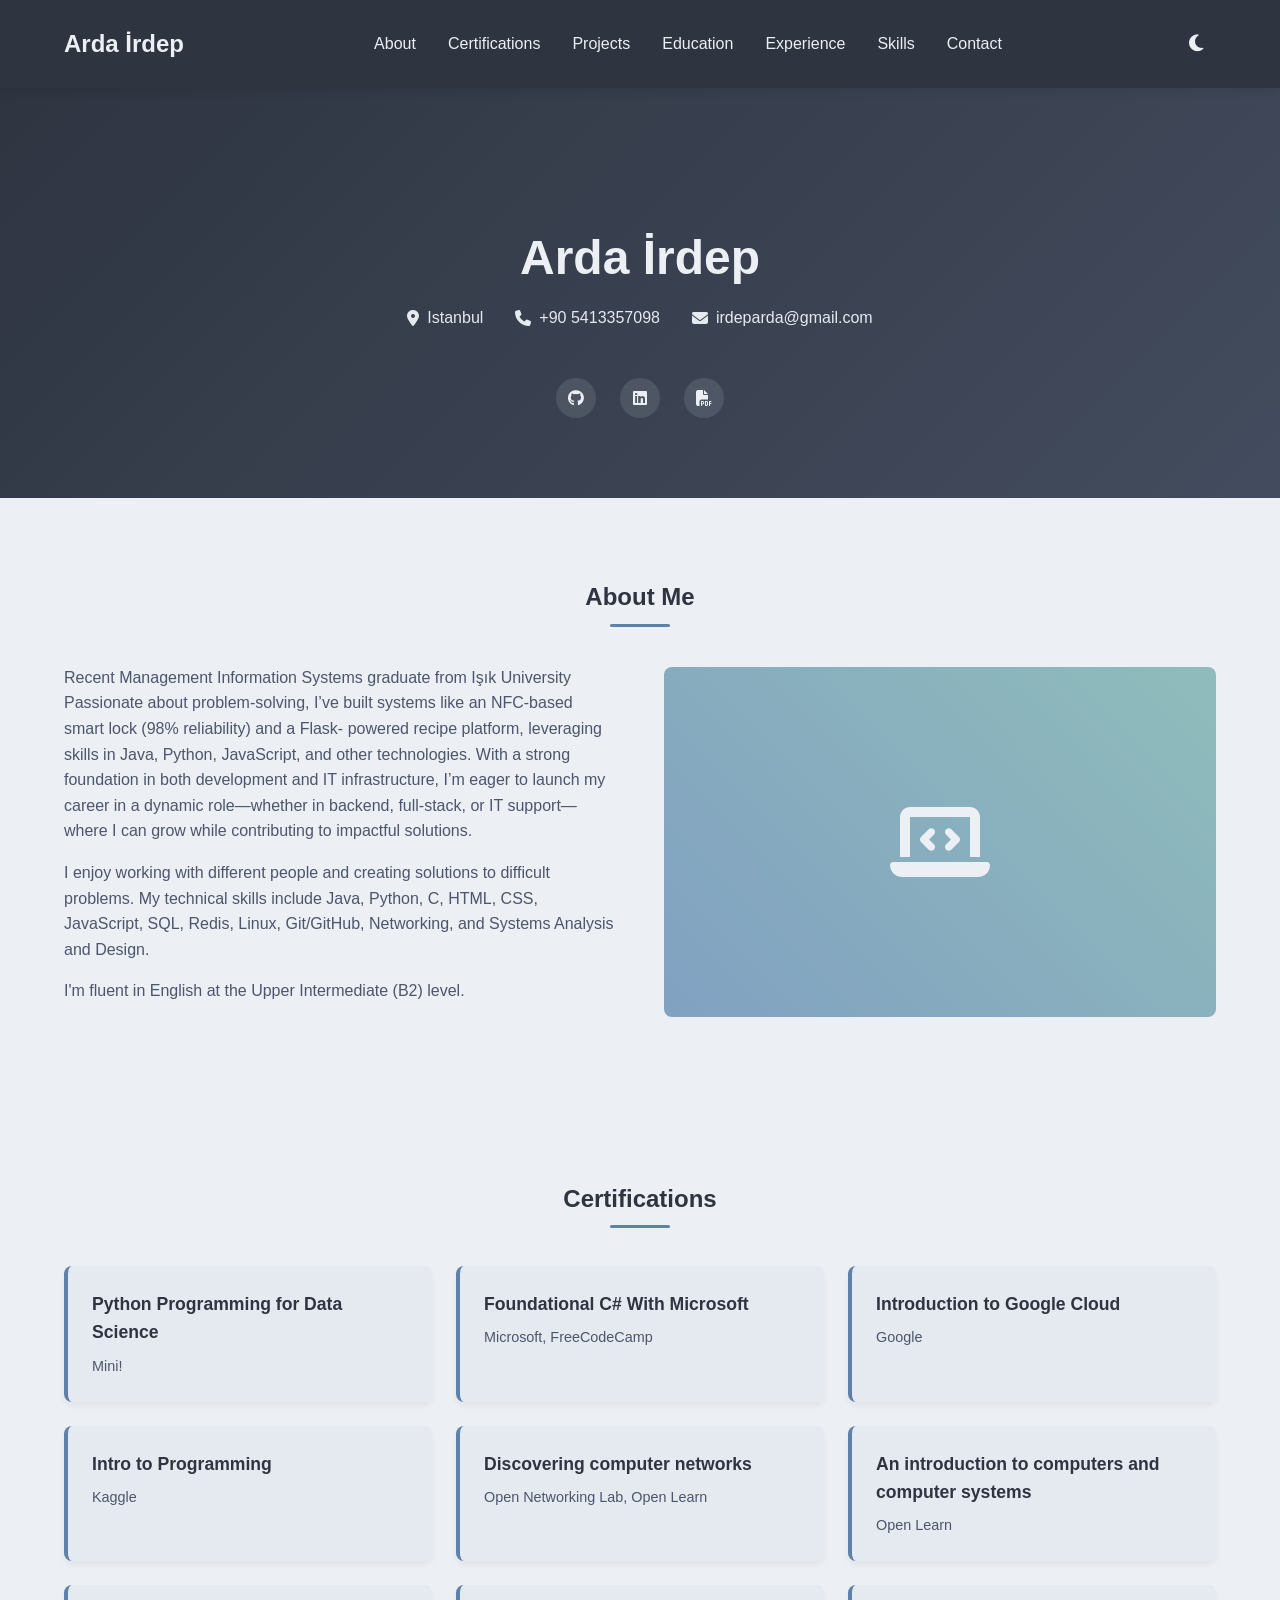
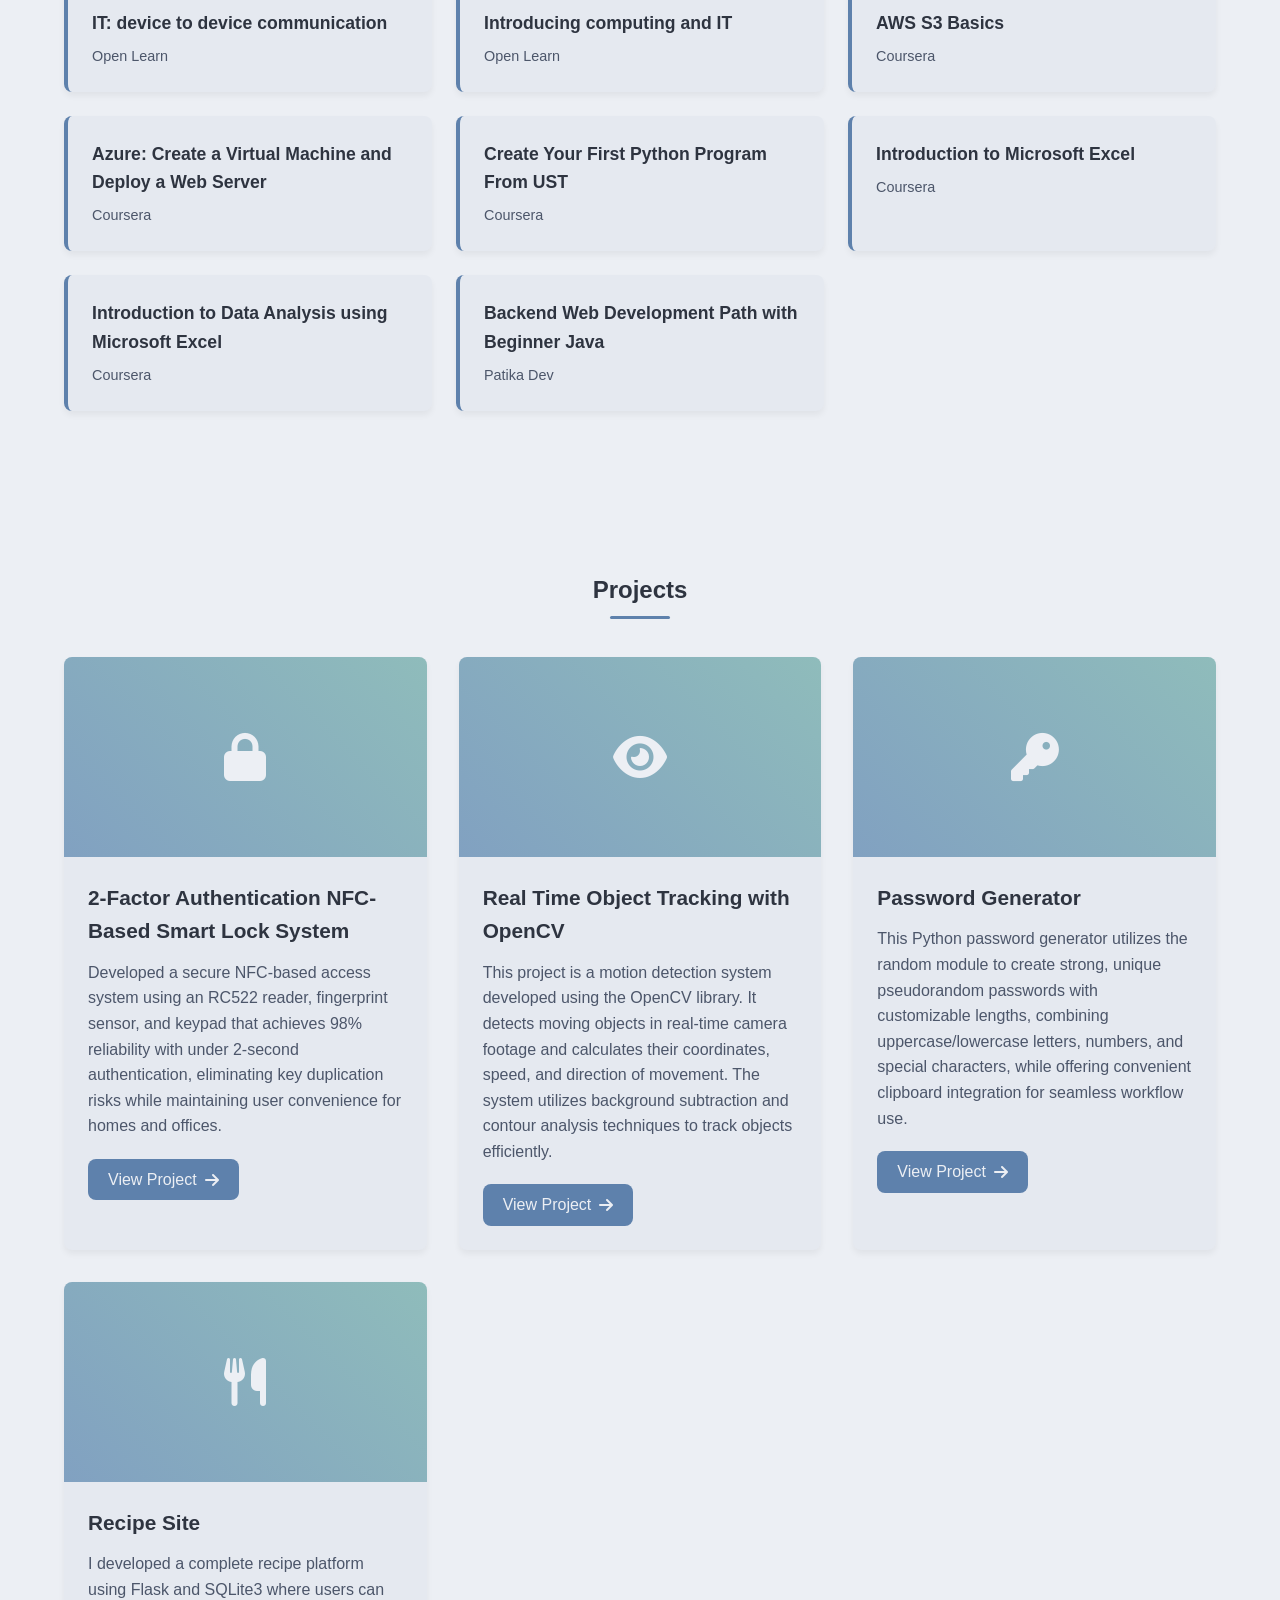
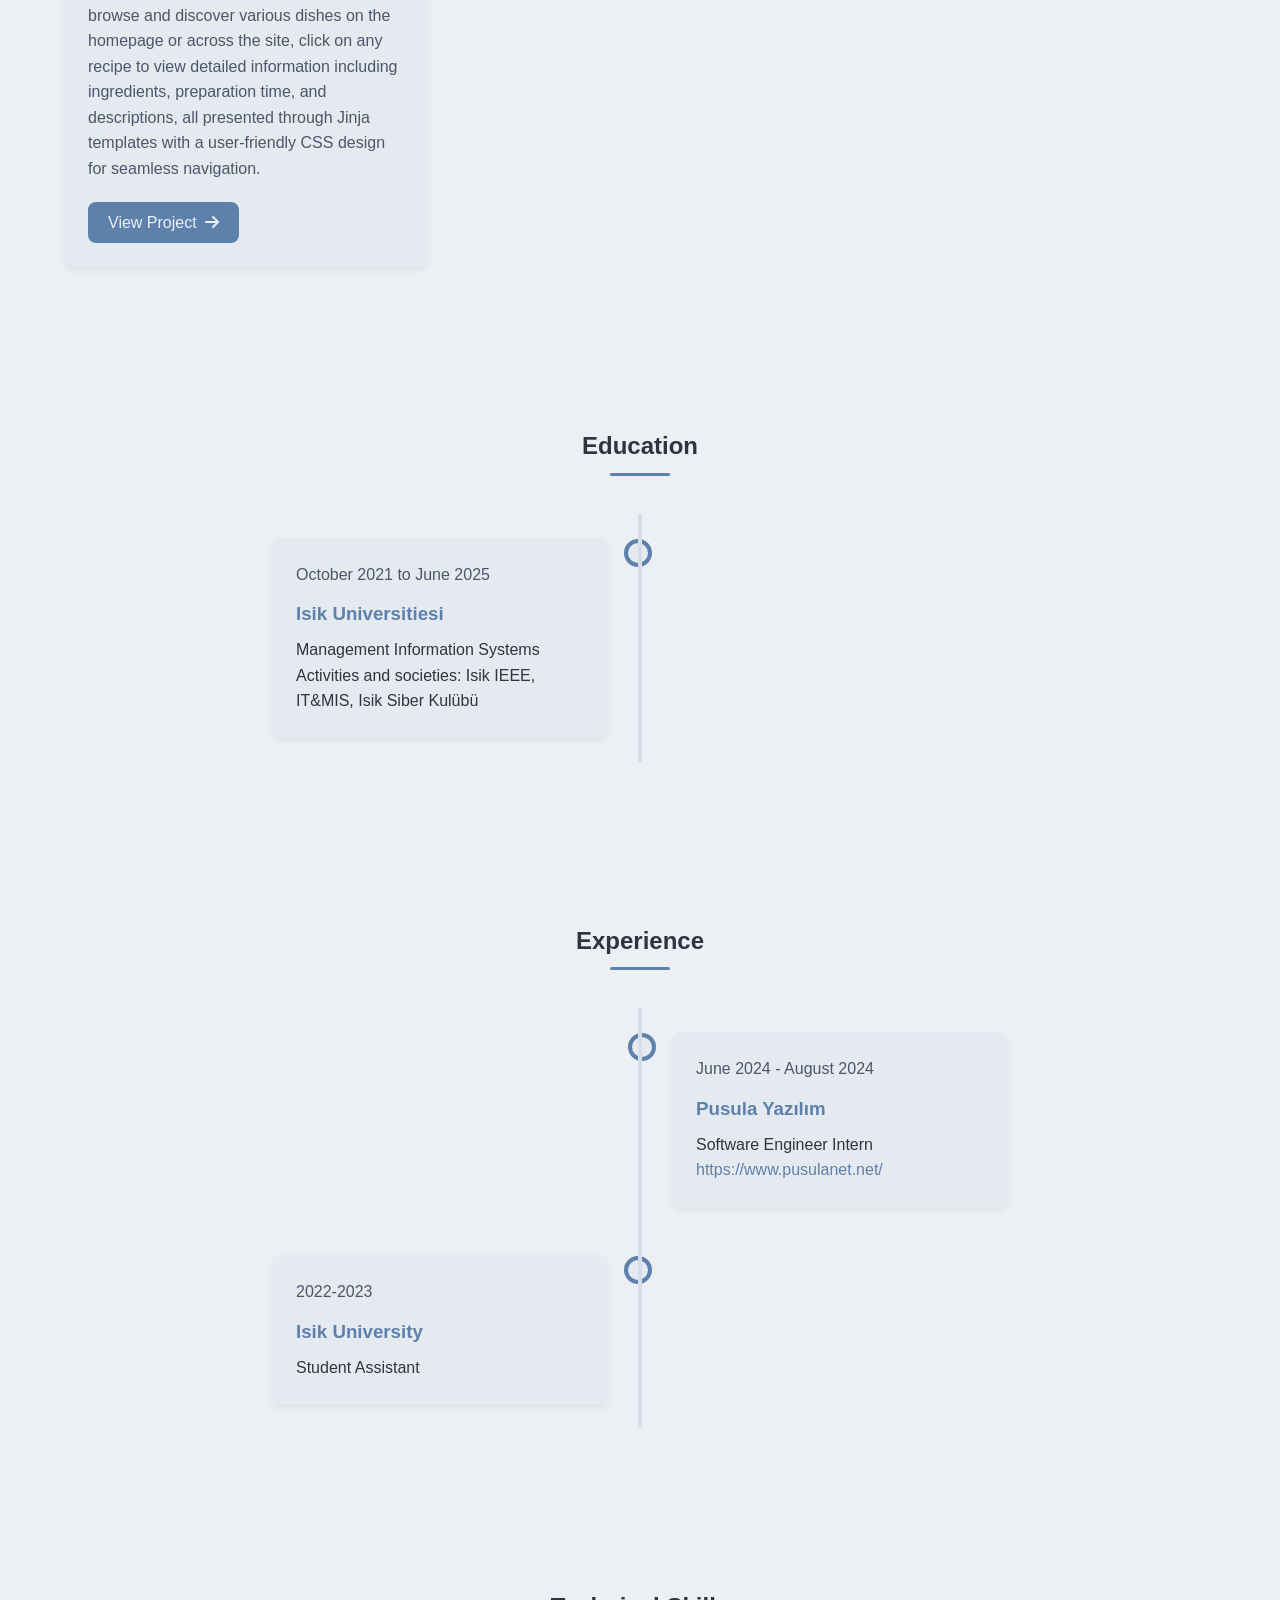
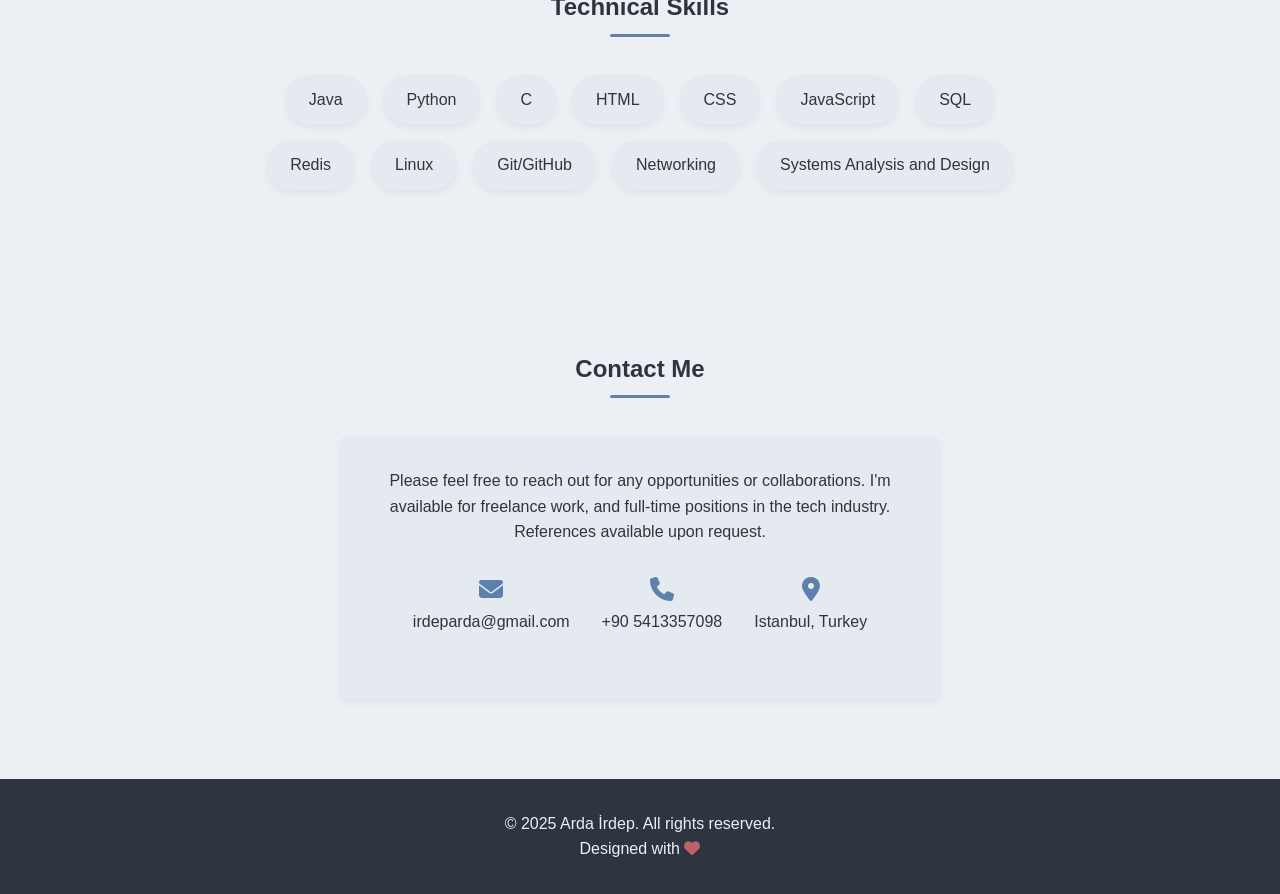
<file: index.html>
<!DOCTYPE html>
<html lang="en">
<head>
    <meta charset="UTF-8">
    <meta name="viewport" content="width=device-width, initial-scale=1.0">
    <title>Arda İrdep - Portfolio</title>
    <link rel="stylesheet" href="https://cdnjs.cloudflare.com/ajax/libs/font-awesome/6.4.0/css/all.min.css">
        <link rel="stylesheet" href="style.css">


</head>
<body>
    <!-- Header -->
    <header>
        <div class="container">
            <nav class="navbar">
                <a href="#" class="logo">Arda İrdep</a>
                <ul class="nav-links">
                    <li><a href="#about">About</a></li>
                    <li><a href="#certifications">Certifications</a></li>
                    <li><a href="#projects">Projects</a></li>
                    <li><a href="#education">Education</a></li>
                    <li><a href="#experience">Experience</a></li>
                    <li><a href="#skills">Skills</a></li>
                    <li><a href="#contact">Contact</a></li>
                </ul>
                <div class="nav-controls">
                    <button class="theme-toggle" id="theme-toggle" aria-label="Toggle dark mode">
                        <i class="fas fa-moon"></i>
                    </button>
                    <div class="hamburger">
                        <i class="fas fa-bars"></i>
                    </div>
                </div>
            </nav>
        </div>
    </header>

    <!-- Hero Section -->
    <section class="hero">
        <div class="container">
            <div class="hero-content">
                <h1 class="fade-in delay-1">Arda İrdep</h1>
                
                <div class="contact-info fade-in delay-2">
                    <div class="contact-item">
                        <i class="fas fa-map-marker-alt"></i>
                        <span>Istanbul</span>
                    </div>
                    <div class="contact-item">
                        <i class="fas fa-phone"></i>
                        <span>+90 5413357098</span>
                    </div>
                    <div class="contact-item">
                        <i class="fas fa-envelope"></i>
                        <span>irdeparda@gmail.com</span>
                    </div>
                </div>
                
                <div class="social-links fade-in delay-3">
                    <a href="https://github.com/arda-irdep" target="_blank">
                        <i class="fab fa-github"></i>
                    </a>
                    <a href="https://www.linkedin.com/in/arda-irdep/" target="_blank">
                        <i class="fab fa-linkedin"></i>
                    </a>
                    <a href="resume_en.pdf" target="_blank">
                        <i class="fas fa-file-pdf"></i>
                    </a>
                </div>
            </div>
        </div>
    </section>

    <!-- About Section -->
    <section id="about" class="section about">
        <div class="container">
            <h2 class="section-title fade-in">About Me</h2>
            <div class="about-content">
                <div class="about-text slide-in-left">
                    <p>Recent Management Information Systems graduate from Işık University Passionate about
                    problem-solving, I’ve built systems like an NFC-based smart lock (98% reliability) and a Flask-
                    powered recipe platform, leveraging skills in Java, Python, JavaScript, and other technologies.
                    With a strong foundation in both development and IT infrastructure, I’m eager to launch my
                    career in a dynamic role—whether in backend, full-stack, or IT support—where I can grow
                    while contributing to impactful solutions.</p>

                    <p>I enjoy working with different people and creating solutions to difficult problems. My technical
                    skills include Java, Python, C, HTML, CSS, JavaScript, SQL, Redis, Linux, Git/GitHub,
                    Networking, and Systems Analysis and Design.</p>

                    <p>I'm fluent in English at the Upper Intermediate (B2) level.</p>
                </div>
                <div class="about-image slide-in-right">
                    <i class="fas fa-laptop-code"></i>
                </div>
            </div>
        </div>
    </section>

    <!-- Certifications Section -->
    <section id="certifications" class="section">
        <div class="container">
            <h2 class="section-title fade-in">Certifications</h2>
            <div class="certifications-grid">
                <div class="cert-card fade-in delay-1">
                    <h3>Python Programming for Data Science</h3>
                    <p>Mini!</p>
                </div>
                <div class="cert-card fade-in delay-1">
                    <h3>Foundational C# With Microsoft</h3>
                    <p>Microsoft, FreeCodeCamp</p>
                </div>
                <div class="cert-card fade-in delay-2">
                    <h3>Introduction to Google Cloud</h3>
                    <p>Google</p>
                </div>
                <div class="cert-card fade-in delay-2">
                    <h3>Intro to Programming</h3>
                    <p>Kaggle</p>
                </div>
                <div class="cert-card fade-in delay-1">
                    <h3>Discovering computer networks</h3>
                    <p>Open Networking Lab, Open Learn</p>
                </div>
                <div class="cert-card fade-in delay-1">
                    <h3>An introduction to computers and computer systems</h3>
                    <p>Open Learn</p>
                </div>
                <div class="cert-card fade-in delay-2">
                    <h3>IT: device to device communication</h3>
                    <p>Open Learn</p>
                </div>
                <div class="cert-card fade-in delay-2">
                    <h3>Introducing computing and IT</h3>
                    <p>Open Learn</p>
                </div>
                <div class="cert-card fade-in delay-1">
                    <h3>AWS S3 Basics</h3>
                    <p>Coursera</p>
                </div>
                <div class="cert-card fade-in delay-1">
                    <h3>Azure: Create a Virtual Machine and Deploy a Web Server</h3>
                    <p>Coursera</p>
                </div>
                <div class="cert-card fade-in delay-2">
                    <h3>Create Your First Python Program From UST</h3>
                    <p>Coursera</p>
                </div>
                <div class="cert-card fade-in delay-2">
                    <h3>Introduction to Microsoft Excel</h3>
                    <p>Coursera</p>
                </div>
                <div class="cert-card fade-in delay-3">
                    <h3>Introduction to Data Analysis using Microsoft Excel</h3>
                    <p>Coursera</p>
                </div>
                <div class="cert-card fade-in delay-3">
                    <h3>Backend Web Development Path with Beginner Java</h3>
                    <p>Patika Dev</p>
                </div>
            </div>
        </div>
    </section>

    <!-- Projects Section -->
    <section id="projects" class="section">
        <div class="container">
            <h2 class="section-title fade-in">Projects</h2>
            <div class="projects-grid">
                <div class="project-card fade-in delay-1">
                    <div class="project-image">
                        <i class="fas fa-lock"></i>
                    </div>
                    <div class="project-content">
                        <h3>2-Factor Authentication NFC-Based Smart Lock System</h3>
                        <p>Developed a secure NFC-based access system using an RC522 reader, fingerprint sensor, and keypad that achieves 98% reliability with under 2-second authentication, eliminating key duplication risks while maintaining user convenience for homes and offices.</p>
                        <a href="https://github.com/arda-irdep/2-Factor-Authentication-NFC-Based-Smart-Lock-System" class="project-link" target="_blank">
                            View Project <i class="fas fa-arrow-right"></i>
                        </a>
                    </div>
                </div>
                
                <div class="project-card fade-in delay-2">
                    <div class="project-image">
                        <i class="fas fa-eye"></i>
                    </div>
                    <div class="project-content">
                        <h3>Real Time Object Tracking with OpenCV</h3>
                        <p>This project is a motion detection system developed using the OpenCV library. It detects moving objects in real-time camera footage and calculates their coordinates, speed, and direction of movement. The system utilizes background subtraction and contour analysis techniques to track objects efficiently.</p>
                        <a href="https://github.com/arda-irdep/Motion-Detection-System---Real-Time-Object-Tracking-with-OpenCV" class="project-link" target="_blank">
                            View Project <i class="fas fa-arrow-right"></i>
                        </a>
                    </div>
                </div>
                
                <div class="project-card fade-in delay-1">
                    <div class="project-image">
                        <i class="fas fa-key"></i>
                    </div>
                    <div class="project-content">
                        <h3>Password Generator</h3>
                        <p>This Python password generator utilizes the random module to create strong, unique pseudorandom passwords with customizable lengths, combining uppercase/lowercase letters, numbers, and special characters, while offering convenient clipboard integration for seamless workflow use.</p>
                        <a href="https://github.com/arda-irdep/Python-Password-Generator" class="project-link" target="_blank">
                            View Project <i class="fas fa-arrow-right"></i>
                        </a>
                    </div>
                </div>
                
                <div class="project-card fade-in delay-2">
                    <div class="project-image">
                        <i class="fas fa-utensils"></i>
                    </div>
                    <div class="project-content">
                        <h3>Recipe Site</h3>
                        <p>I developed a complete recipe platform using Flask and SQLite3 where users can browse and discover various dishes on the homepage or across the site, click on any recipe to view detailed information including ingredients, preparation time, and descriptions, all presented through Jinja templates with a user-friendly CSS design for seamless navigation.</p>
                        <a href="https://github.com/arda-irdep/Recipe-Site" class="project-link" target="_blank">
                            View Project <i class="fas fa-arrow-right"></i>
                        </a>
                    </div>
                </div>
            </div>
        </div>
    </section>

    <!-- Education Section -->
    <section id="education" class="section">
        <div class="container">
            <h2 class="section-title fade-in">Education</h2>
            <div class="timeline">
                <div class="timeline-item left fade-in">
                    <div class="timeline-content">
                        <span class="timeline-date">October 2021 to June 2025</span>
                        <h3>Isik Universitiesi</h3>
                        <p>Management Information Systems</p>
                        <p>Activities and societies: Isik IEEE, IT&MIS, Isik Siber Kulübü</p>
                    </div>
                </div>
            </div>
        </div>
    </section>

    <!-- Experience Section -->
    <section id="experience" class="section">
        <div class="container">
            <h2 class="section-title fade-in">Experience</h2>
            <div class="timeline">
                <div class="timeline-item right fade-in delay-1">
                    <div class="timeline-content">
                        <span class="timeline-date">June 2024 - August 2024</span>
                        <h3>Pusula Yazılım</h3>
                        <p>Software Engineer Intern</p>
                        <a href="https://www.pusulanet.net/" target="_blank">https://www.pusulanet.net/</a>
                    </div>
                </div>
                <div class="timeline-item left fade-in delay-2">
                    <div class="timeline-content">
                        <span class="timeline-date">2022-2023</span>
                        <h3>Isik University</h3>
                        <p>Student Assistant</p>
                    </div>
                </div>
            </div>
        </div>
    </section>

    <!-- Skills Section -->
    <section id="skills" class="section">
        <div class="container">
            <h2 class="section-title fade-in">Technical Skills</h2>
            <div class="skills-container">
                <div class="skill-tag fade-in delay-1">Java</div>
                <div class="skill-tag fade-in delay-1">Python</div>
                <div class="skill-tag fade-in delay-1">C</div>
                <div class="skill-tag fade-in delay-2">HTML</div>
                <div class="skill-tag fade-in delay-2">CSS</div>
                <div class="skill-tag fade-in delay-2">JavaScript</div>
                <div class="skill-tag fade-in delay-3">SQL</div>
                <div class="skill-tag fade-in delay-3">Redis</div>
                <div class="skill-tag fade-in delay-3">Linux</div>
                <div class="skill-tag fade-in delay-1">Git/GitHub</div>
                <div class="skill-tag fade-in delay-2">Networking</div>
                <div class="skill-tag fade-in delay-3">Systems Analysis and Design</div>
            </div>
        </div>
    </section>

    <!-- Contact Section -->
    <section id="contact" class="section contact">
        <div class="container">
            <h2 class="section-title fade-in">Contact Me</h2>
            <div class="contact-info-card scale-in">
                <p>Please feel free to reach out for any opportunities or collaborations. I'm available for freelance work, and full-time positions in the tech industry.</p>
                <p>References available upon request.</p>
                
                <div class="contact-details">
                    <div class="contact-item-large fade-in delay-1">
                        <i class="fas fa-envelope"></i>
                        <span>irdeparda@gmail.com</span>
                    </div>
                    <div class="contact-item-large fade-in delay-2">
                        <i class="fas fa-phone"></i>
                        <span>+90 5413357098</span>
                    </div>
                    <div class="contact-item-large fade-in delay-3">
                        <i class="fas fa-map-marker-alt"></i>
                        <span>Istanbul, Turkey</span>
                    </div>
                </div>
            </div>
        </div>
    </section>

    <!-- Footer -->
    <footer>
        <div class="container">
            <p>&copy; 2025 Arda İrdep. All rights reserved.</p>
            <p>Designed with <i class="fas fa-heart" style="color: var(--nord11);"></i></p>
        </div>
    </footer>

    <script>
        // Mobile Navigation
        const hamburger = document.querySelector('.hamburger');
        const navLinks = document.querySelector('.nav-links');
        
        hamburger.addEventListener('click', () => {
            navLinks.classList.toggle('active');
        });
        
        // Close mobile menu when clicking a link
        document.querySelectorAll('.nav-links a').forEach(link => {
            link.addEventListener('click', () => {
                navLinks.classList.remove('active');
            });
        });
        
        // Smooth scrolling for all links
        document.querySelectorAll('a[href^="#"]').forEach(anchor => {
            anchor.addEventListener('click', function(e) {
                e.preventDefault();
                
                const targetId = this.getAttribute('href');
                const targetElement = document.querySelector(targetId);
                
                window.scrollTo({
                    top: targetElement.offsetTop - 70,
                    behavior: 'smooth'
                });
            });
        });
        
        // Scroll animations
        const fadeElements = document.querySelectorAll('.fade-in, .slide-in-left, .slide-in-right, .scale-in');
        
        const appearOptions = {
            threshold: 0.1,
            rootMargin: "0px 0px -50px 0px"
        };
        
        const appearOnScroll = new IntersectionObserver(function(entries, appearOnScroll) {
            entries.forEach(entry => {
                if (!entry.isIntersecting) {
                    return;
                } else {
                    entry.target.classList.add('appear');
                    appearOnScroll.unobserve(entry.target);
                }
            });
        }, appearOptions);
        
        fadeElements.forEach(fader => {
            appearOnScroll.observe(fader);
        });
        
        // Dark Mode Toggle
        const themeToggle = document.getElementById('theme-toggle');
        const themeIcon = themeToggle.querySelector('i');
        
        // Check for saved theme preference
        const savedTheme = localStorage.getItem('theme');
        if (savedTheme === 'dark') {
            document.body.classList.add('dark-mode');
            themeIcon.classList.remove('fa-moon');
            themeIcon.classList.add('fa-sun');
        }
        
        // Toggle theme on button click
        themeToggle.addEventListener('click', () => {
            document.body.classList.toggle('dark-mode');
            
            if (document.body.classList.contains('dark-mode')) {
                themeIcon.classList.remove('fa-moon');
                themeIcon.classList.add('fa-sun');
                localStorage.setItem('theme', 'dark');
            } else {
                themeIcon.classList.remove('fa-sun');
                themeIcon.classList.add('fa-moon');
                localStorage.setItem('theme', 'light');
            }
        });
        
        // Listen for system preference changes
        const prefersDarkScheme = window.matchMedia('(prefers-color-scheme: dark)');
        
        prefersDarkScheme.addEventListener('change', e => {
            if (e.matches) {
                document.body.classList.add('dark-mode');
                themeIcon.classList.remove('fa-moon');
                themeIcon.classList.add('fa-sun');
                localStorage.setItem('theme', 'dark');
            } else {
                document.body.classList.remove('dark-mode');
                themeIcon.classList.remove('fa-sun');
                themeIcon.classList.add('fa-moon');
                localStorage.setItem('theme', 'light');
            }
        });
    </script>
</body>
</html>
</file>
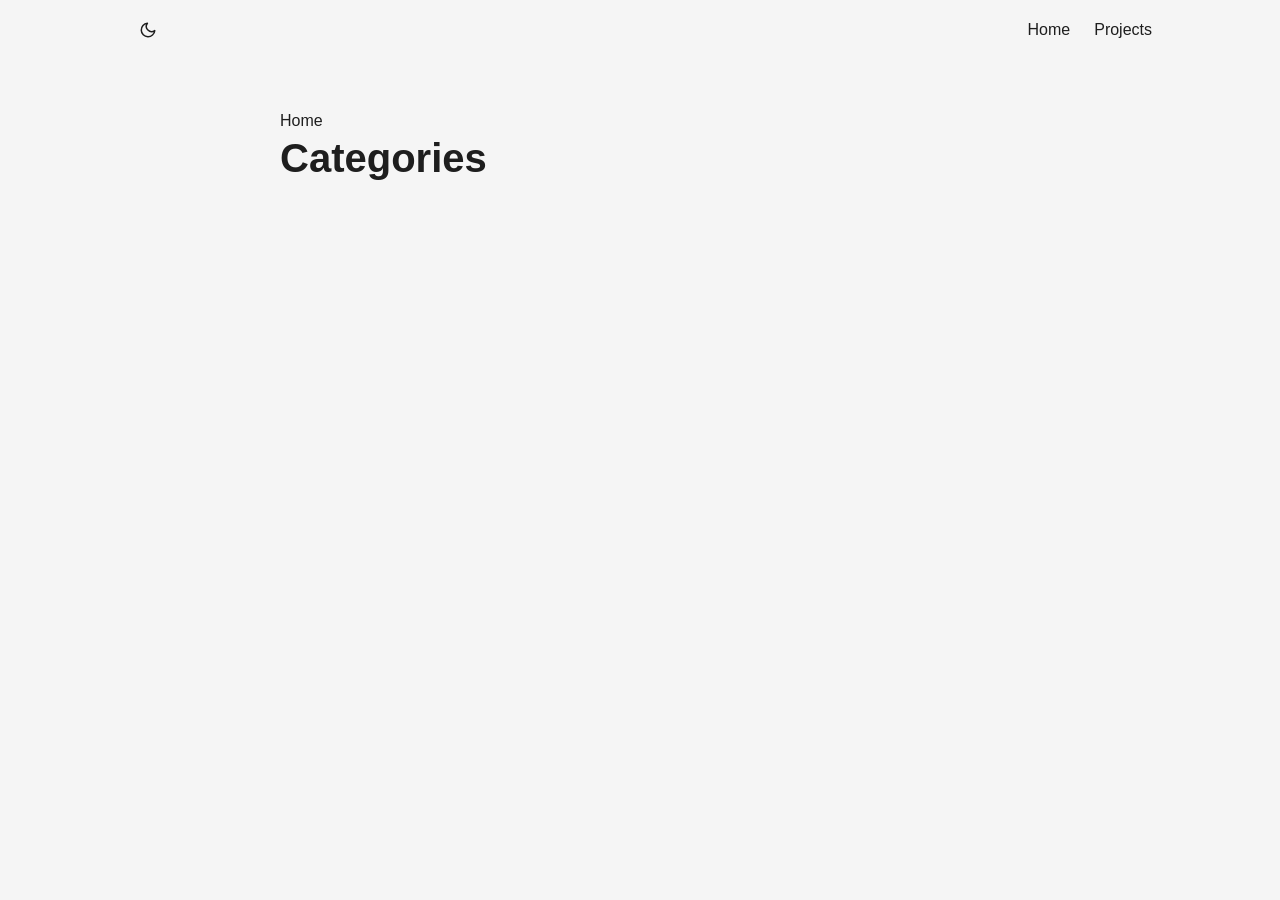
<file: categories/index.html>
<!DOCTYPE html>
<html lang="en" dir="auto">

<head><meta charset="utf-8">
<meta http-equiv="X-UA-Compatible" content="IE=edge">
<meta name="viewport" content="width=device-width, initial-scale=1, shrink-to-fit=no">
<meta name="robots" content="index, follow">
<title>Categories | </title>
<meta name="keywords" content="" />
<meta name="description" content="">
<meta name="author" content="Arda Irdep">
<link rel="canonical" href="/categories/" />
<link crossorigin="anonymous" href="/assets/css/stylesheet.min.7bfe087ae72df31787ec7a1360dd05ee246a179b51cf7a30a904b39d7f813b69.css" integrity="sha256-e/4Ieuct8xeH7HoTYN0F7iRqF5tRz3owqQSznX&#43;BO2k=" rel="preload stylesheet" as="style">
<link rel="icon" href="/images/favicon.ico">
<link rel="icon" type="image/png" sizes="16x16" href="/images/favicon-16x16.png">
<link rel="icon" type="image/png" sizes="32x32" href="/images/favicon-32x32.png">
<link rel="apple-touch-icon" href="/images/apple-touch-icon.png">
<link rel="mask-icon" href="/images/apple-touch-icon.png">
<meta name="theme-color" content="#2e2e33">
<meta name="msapplication-TileColor" content="#2e2e33">
<link rel="alternate" type="application/rss+xml" href="/categories/index.xml">
<noscript>
    <style>
        #theme-toggle,
        .top-link {
            display: none;
        }

    </style>
    <style>
        @media (prefers-color-scheme: dark) {
            :root {
                --theme: rgb(29, 30, 32);
                --entry: rgb(46, 46, 51);
                --primary: rgb(218, 218, 219);
                --secondary: rgb(155, 156, 157);
                --tertiary: rgb(65, 66, 68);
                --content: rgb(196, 196, 197);
                --hljs-bg: rgb(46, 46, 51);
                --code-bg: rgb(55, 56, 62);
                --border: rgb(51, 51, 51);
            }

            .list {
                background: var(--theme);
            }

            .list:not(.dark)::-webkit-scrollbar-track {
                background: 0 0;
            }

            .list:not(.dark)::-webkit-scrollbar-thumb {
                border-color: var(--theme);
            }
        }

    </style>
</noscript>
</head>

<body class="list" id="top">
<script>
    if (localStorage.getItem("pref-theme") === "dark") {
        document.body.classList.add('dark');
    } else if (localStorage.getItem("pref-theme") === "light") {
        document.body.classList.remove('dark')
    } else if (window.matchMedia('(prefers-color-scheme: dark)').matches) {
        document.body.classList.add('dark');
    }

</script>

<header class="header">
    <nav class="nav">
        <div class="logo">
            <span class="logo-switches">
                <button id="theme-toggle" accesskey="t" title="(Alt + T)">
                    <svg id="moon" xmlns="http://www.w3.org/2000/svg" width="24" height="24" viewBox="0 0 24 24"
                        fill="none" stroke="currentColor" stroke-width="2" stroke-linecap="round"
                        stroke-linejoin="round">
                        <path d="M21 12.79A9 9 0 1 1 11.21 3 7 7 0 0 0 21 12.79z"></path>
                    </svg>
                    <svg id="sun" xmlns="http://www.w3.org/2000/svg" width="24" height="24" viewBox="0 0 24 24"
                        fill="none" stroke="currentColor" stroke-width="2" stroke-linecap="round"
                        stroke-linejoin="round">
                        <circle cx="12" cy="12" r="5"></circle>
                        <line x1="12" y1="1" x2="12" y2="3"></line>
                        <line x1="12" y1="21" x2="12" y2="23"></line>
                        <line x1="4.22" y1="4.22" x2="5.64" y2="5.64"></line>
                        <line x1="18.36" y1="18.36" x2="19.78" y2="19.78"></line>
                        <line x1="1" y1="12" x2="3" y2="12"></line>
                        <line x1="21" y1="12" x2="23" y2="12"></line>
                        <line x1="4.22" y1="19.78" x2="5.64" y2="18.36"></line>
                        <line x1="18.36" y1="5.64" x2="19.78" y2="4.22"></line>
                    </svg>
                </button>
            </span>
        </div>
        <ul id="menu">
            <li>
                <a href="/" title="Home"><span>Home</span></a>
            </li>
            <li>
                <a href="/projects/" title="Projects">
                    <span>Projects</span>
                </a>
            </li>
        </ul>
    </nav>
</header>
<main class="main"> 
<header class="page-header"><div class="breadcrumbs"><a href="">Home</a></div>
  <h1>Categories</h1>
</header>
    </main>
    
<footer class="footer">
    <span>
      
</footer>
<a href="#top" aria-label="go to top" title="Go to Top (Alt + G)" class="top-link" id="top-link" accesskey="g">
    <svg xmlns="http://www.w3.org/2000/svg" viewBox="0 0 12 6" fill="currentColor">
        <path d="M12 6H0l6-6z" />
    </svg>
</a>


<script>
    let menu = document.getElementById('menu')
    if (menu) {
        menu.scrollLeft = localStorage.getItem("menu-scroll-position");
        menu.onscroll = function () {
            localStorage.setItem("menu-scroll-position", menu.scrollLeft);
        }
    }

    document.querySelectorAll('a[href^="#"]').forEach(anchor => {
        anchor.addEventListener("click", function (e) {
            e.preventDefault();
            var id = this.getAttribute("href").substr(1);
            if (!window.matchMedia('(prefers-reduced-motion: reduce)').matches) {
                document.querySelector(`[id='${decodeURIComponent(id)}']`).scrollIntoView({
                    behavior: "smooth"
                });
            } else {
                document.querySelector(`[id='${decodeURIComponent(id)}']`).scrollIntoView();
            }
            if (id === "top") {
                history.replaceState(null, null, " ");
            } else {
                history.pushState(null, null, `#${id}`);
            }
        });
    });

</script>
<script>
    var mybutton = document.getElementById("top-link");
    window.onscroll = function () {
        if (document.body.scrollTop > 800 || document.documentElement.scrollTop > 800) {
            mybutton.style.visibility = "visible";
            mybutton.style.opacity = "1";
        } else {
            mybutton.style.visibility = "hidden";
            mybutton.style.opacity = "0";
        }
    };

</script>
<script>
    document.getElementById("theme-toggle").addEventListener("click", () => {
        if (document.body.className.includes("dark")) {
            document.body.classList.remove('dark');
            localStorage.setItem("pref-theme", 'light');
        } else {
            document.body.classList.add('dark');
            localStorage.setItem("pref-theme", 'dark');
        }
    })

</script>
</body>

</html>
</file>
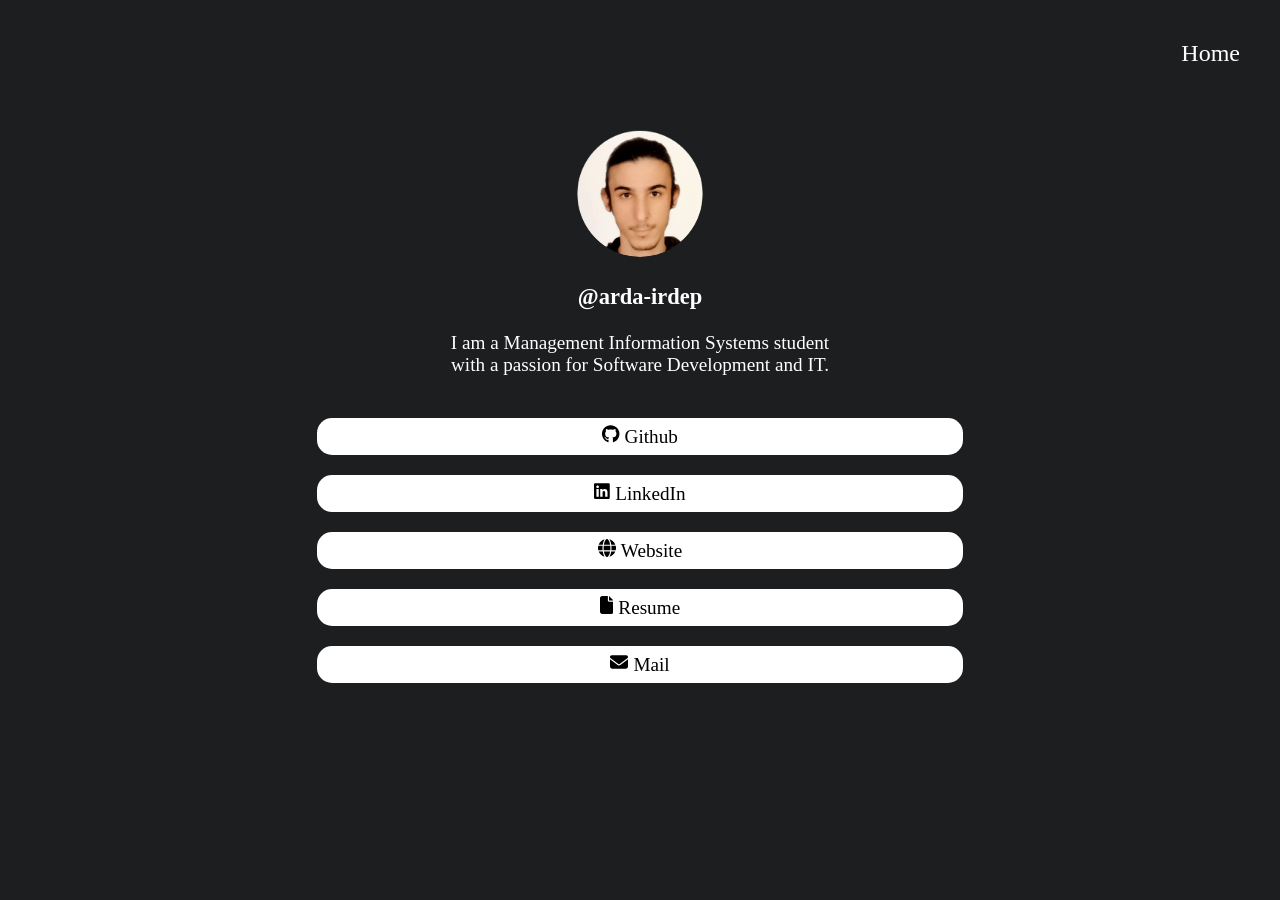
<file: link-tree/index.html>
<!DOCTYPE html>
<html>
<head>
	<meta charset="utf-8">
	<meta name="viewport" content="width=device-width, initial-scale=1">
	<link rel="stylesheet" type="text/css" href="styles.css" />
	<link rel="stylesheet" href="https://cdnjs.cloudflare.com/ajax/libs/font-awesome/4.7.0/css/font-awesome.min.css">
	<title>Linktree Clone</title>
</head>
<body>

	<header class="navbar">
        <nav>
            <ul>
                <li id="home_nav"><a href="../index.html">Home</a></li>

            </ul>
        </nav>
    </header>
	
	<img src="image.png">

	<h3>@arda-irdep</h3>
	<p>I am a Management Information Systems student <br/> with a passion for Software Development and IT.</p>
	<br/>

<a href="https://github.com/arda-irdep">

	<div class="container"><svg xmlns="http://www.w3.org/2000/svg" viewBox="0 0 496 512"><path d="M165.9 397.4c0 2-2.3 3.6-5.2 3.6-3.3.3-5.6-1.3-5.6-3.6 0-2 2.3-3.6 5.2-3.6 3-.3 5.6 1.3 5.6 3.6zm-31.1-4.5c-.7 2 1.3 4.3 4.3 4.9 2.6 1 5.6 0 6.2-2s-1.3-4.3-4.3-5.2c-2.6-.7-5.5.3-6.2 2.3zm44.2-1.7c-2.9.7-4.9 2.6-4.6 4.9.3 2 2.9 3.3 5.9 2.6 2.9-.7 4.9-2.6 4.6-4.6-.3-1.9-3-3.2-5.9-2.9zM244.8 8C106.1 8 0 113.3 0 252c0 110.9 69.8 205.8 169.5 239.2 12.8 2.3 17.3-5.6 17.3-12.1 0-6.2-.3-40.4-.3-61.4 0 0-70 15-84.7-29.8 0 0-11.4-29.1-27.8-36.6 0 0-22.9-15.7 1.6-15.4 0 0 24.9 2 38.6 25.8 21.9 38.6 58.6 27.5 72.9 20.9 2.3-16 8.8-27.1 16-33.7-55.9-6.2-112.3-14.3-112.3-110.5 0-27.5 7.6-41.3 23.6-58.9-2.6-6.5-11.1-33.3 2.6-67.9 20.9-6.5 69 27 69 27 20-5.6 41.5-8.5 62.8-8.5s42.8 2.9 62.8 8.5c0 0 48.1-33.6 69-27 13.7 34.7 5.2 61.4 2.6 67.9 16 17.7 25.8 31.5 25.8 58.9 0 96.5-58.9 104.2-114.8 110.5 9.2 7.9 17 22.9 17 46.4 0 33.7-.3 75.4-.3 83.6 0 6.5 4.6 14.4 17.3 12.1C428.2 457.8 496 362.9 496 252 496 113.3 383.5 8 244.8 8zM97.2 352.9c-1.3 1-1 3.3.7 5.2 1.6 1.6 3.9 2.3 5.2 1 1.3-1 1-3.3-.7-5.2-1.6-1.6-3.9-2.3-5.2-1zm-10.8-8.1c-.7 1.3.3 2.9 2.3 3.9 1.6 1 3.6.7 4.3-.7.7-1.3-.3-2.9-2.3-3.9-2-.6-3.6-.3-4.3.7zm32.4 35.6c-1.6 1.3-1 4.3 1.3 6.2 2.3 2.3 5.2 2.6 6.5 1 1.3-1.3.7-4.3-1.3-6.2-2.2-2.3-5.2-2.6-6.5-1zm-11.4-14.7c-1.6 1-1.6 3.6 0 5.9 1.6 2.3 4.3 3.3 5.6 2.3 1.6-1.3 1.6-3.9 0-6.2-1.4-2.3-4-3.3-5.6-2z"/></svg>Github</div>
</a>


<a href="https://www.linkedin.com/in/arda-irdep">
	<div class="container"><svg xmlns="http://www.w3.org/2000/svg" viewBox="0 0 448 512"><path d="M416 32H31.9C14.3 32 0 46.5 0 64.3v383.4C0 465.5 14.3 480 31.9 480H416c17.6 0 32-14.5 32-32.3V64.3c0-17.8-14.4-32.3-32-32.3zM135.4 416H69V202.2h66.5V416zm-33.2-243c-21.3 0-38.5-17.3-38.5-38.5S80.9 96 102.2 96c21.2 0 38.5 17.3 38.5 38.5 0 21.3-17.2 38.5-38.5 38.5zm282.1 243h-66.4V312c0-24.8-.5-56.7-34.5-56.7-34.6 0-39.9 27-39.9 54.9V416h-66.4V202.2h63.7v29.2h.9c8.9-16.8 30.6-34.5 62.9-34.5 67.2 0 79.7 44.3 79.7 101.9V416z"/></svg>LinkedIn</div>
</a>

<a href="https://arda-irdep.github.io/">

	<div class="container"><svg xmlns="http://www.w3.org/2000/svg" viewBox="0 0 512 512"><path d="M352 256c0 22.2-1.2 43.6-3.3 64H163.3c-2.2-20.4-3.3-41.8-3.3-64s1.2-43.6 3.3-64H348.7c2.2 20.4 3.3 41.8 3.3 64zm28.8-64H503.9c5.3 20.5 8.1 41.9 8.1 64s-2.8 43.5-8.1 64H380.8c2.1-20.6 3.2-42 3.2-64s-1.1-43.4-3.2-64zm112.6-32H376.7c-10-63.9-29.8-117.4-55.3-151.6c78.3 20.7 142 77.5 171.9 151.6zm-149.1 0H167.7c6.1-36.4 15.5-68.6 27-94.7c10.5-23.6 22.2-40.7 33.5-51.5C239.4 3.2 248.7 0 256 0s16.6 3.2 27.8 13.8c11.3 10.8 23 27.9 33.5 51.5c11.6 26 20.9 58.2 27 94.7zm-209 0H18.6C48.6 85.9 112.2 29.1 190.6 8.4C165.1 42.6 145.3 96.1 135.3 160zM8.1 192H131.2c-2.1 20.6-3.2 42-3.2 64s1.1 43.4 3.2 64H8.1C2.8 299.5 0 278.1 0 256s2.8-43.5 8.1-64zM194.7 446.6c-11.6-26-20.9-58.2-27-94.6H344.3c-6.1 36.4-15.5 68.6-27 94.6c-10.5 23.6-22.2 40.7-33.5 51.5C272.6 508.8 263.3 512 256 512s-16.6-3.2-27.8-13.8c-11.3-10.8-23-27.9-33.5-51.5zM135.3 352c10 63.9 29.8 117.4 55.3 151.6C112.2 482.9 48.6 426.1 18.6 352H135.3zm358.1 0c-30 74.1-93.6 130.9-171.9 151.6c25.5-34.2 45.2-87.7 55.3-151.6H493.4z"/></svg>Website</div>
</a>

<a href="resume_en.pdf">
	<div class="container"><svg xmlns="http://www.w3.org/2000/svg" height="1em" viewBox="0 0 384 512"><path d="M0 64C0 28.7 28.7 0 64 0H224V128c0 17.7 14.3 32 32 32H384V448c0 35.3-28.7 64-64 64H64c-35.3 0-64-28.7-64-64V64zm384 64H256V0L384 128z"/></svg>Resume</div>
</a>

<a href="mailto:irdeparda@gmail.com?subject = Feedback&body = Message">
	<div class="container"><svg xmlns="http://www.w3.org/2000/svg" viewBox="0 0 512 512"><path d="M48 64C21.5 64 0 85.5 0 112c0 15.1 7.1 29.3 19.2 38.4L236.8 313.6c11.4 8.5 27 8.5 38.4 0L492.8 150.4c12.1-9.1 19.2-23.3 19.2-38.4c0-26.5-21.5-48-48-48H48zM0 176V384c0 35.3 28.7 64 64 64H448c35.3 0 64-28.7 64-64V176L294.4 339.2c-22.8 17.1-54 17.1-76.8 0L0 176z"/></svg>Mail</div>
</a>
</body>
</html>
</file>
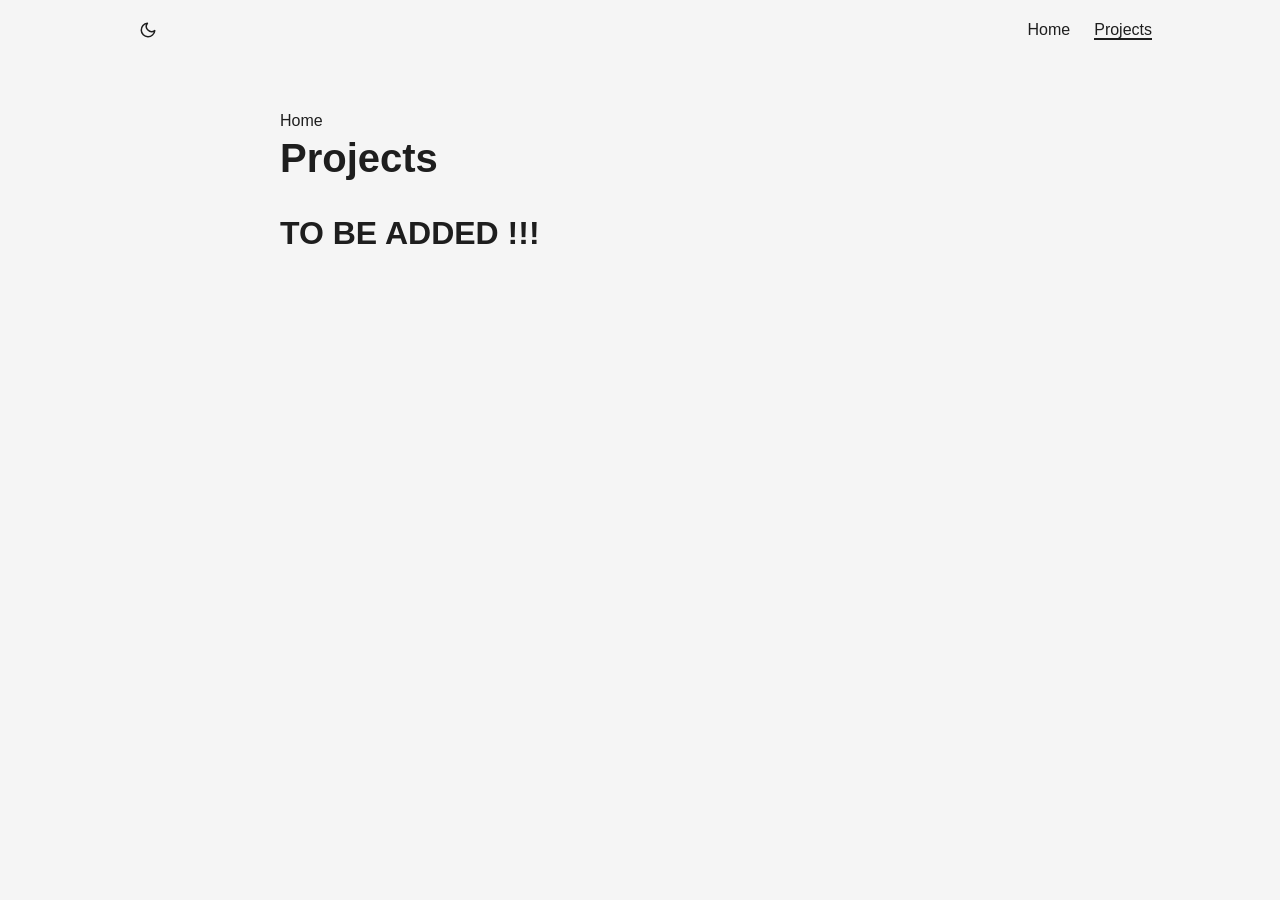
<file: projects/index.html>
<!DOCTYPE html>
<html lang="en" dir="auto">

<head><meta charset="utf-8">
<meta http-equiv="X-UA-Compatible" content="IE=edge">
<meta name="viewport" content="width=device-width, initial-scale=1, shrink-to-fit=no">
<meta name="robots" content="index, follow">
<title>Projects | </title>
<meta name="keywords" content="" />
<meta name="description" content="TO BE ADDED !!! ">
<meta name="author" content="Arda Irdep">
<link rel="canonical" href="/projects/" />
<link crossorigin="anonymous" href="/assets/css/stylesheet.min.7bfe087ae72df31787ec7a1360dd05ee246a179b51cf7a30a904b39d7f813b69.css" integrity="sha256-e/4Ieuct8xeH7HoTYN0F7iRqF5tRz3owqQSznX&#43;BO2k=" rel="preload stylesheet" as="style">
<link rel="icon" href="/images/favicon.ico">
<link rel="icon" type="image/png" sizes="16x16" href="/images/favicon-16x16.png">
<link rel="icon" type="image/png" sizes="32x32" href="/images/favicon-32x32.png">
<link rel="apple-touch-icon" href="/images/apple-touch-icon.png">
<link rel="mask-icon" href="/images/apple-touch-icon.png">
<meta name="theme-color" content="#2e2e33">
<meta name="msapplication-TileColor" content="#2e2e33">
<link rel="alternate" type="application/rss+xml" href="/projects/index.xml">
<noscript>
    <style>
        #theme-toggle,
        .top-link {
            display: none;
        }

    </style>
    <style>
        @media (prefers-color-scheme: dark) {
            :root {
                --theme: rgb(29, 30, 32);
                --entry: rgb(46, 46, 51);
                --primary: rgb(218, 218, 219);
                --secondary: rgb(155, 156, 157);
                --tertiary: rgb(65, 66, 68);
                --content: rgb(196, 196, 197);
                --hljs-bg: rgb(46, 46, 51);
                --code-bg: rgb(55, 56, 62);
                --border: rgb(51, 51, 51);
            }

            .list {
                background: var(--theme);
            }

            .list:not(.dark)::-webkit-scrollbar-track {
                background: 0 0;
            }

            .list:not(.dark)::-webkit-scrollbar-thumb {
                border-color: var(--theme);
            }
        }

    </style>
</noscript>
</head>

<body class="list" id="top">
<script>
    if (localStorage.getItem("pref-theme") === "dark") {
        document.body.classList.add('dark');
    } else if (localStorage.getItem("pref-theme") === "light") {
        document.body.classList.remove('dark')
    } else if (window.matchMedia('(prefers-color-scheme: dark)').matches) {
        document.body.classList.add('dark');
    }

</script>

<header class="header">
    <nav class="nav">
        <div class="logo">
            <span class="logo-switches">
                <button id="theme-toggle" accesskey="t" title="(Alt + T)">
                    <svg id="moon" xmlns="http://www.w3.org/2000/svg" width="24" height="24" viewBox="0 0 24 24"
                        fill="none" stroke="currentColor" stroke-width="2" stroke-linecap="round"
                        stroke-linejoin="round">
                        <path d="M21 12.79A9 9 0 1 1 11.21 3 7 7 0 0 0 21 12.79z"></path>
                    </svg>
                    <svg id="sun" xmlns="http://www.w3.org/2000/svg" width="24" height="24" viewBox="0 0 24 24"
                        fill="none" stroke="currentColor" stroke-width="2" stroke-linecap="round"
                        stroke-linejoin="round">
                        <circle cx="12" cy="12" r="5"></circle>
                        <line x1="12" y1="1" x2="12" y2="3"></line>
                        <line x1="12" y1="21" x2="12" y2="23"></line>
                        <line x1="4.22" y1="4.22" x2="5.64" y2="5.64"></line>
                        <line x1="18.36" y1="18.36" x2="19.78" y2="19.78"></line>
                        <line x1="1" y1="12" x2="3" y2="12"></line>
                        <line x1="21" y1="12" x2="23" y2="12"></line>
                        <line x1="4.22" y1="19.78" x2="5.64" y2="18.36"></line>
                        <line x1="18.36" y1="5.64" x2="19.78" y2="4.22"></line>
                    </svg>
                </button>
            </span>
        </div>
        <ul id="menu">
            <li>
                <a href="/" title="Home"><span>Home</span></a>
            </li>
            <li>
                <a href="/projects/" title="Projects">
                    <span class="active">Projects</span>
                </a>
            </li>
        </ul>
    </nav>
</header>
<main class="main"> 
<header class="page-header"><div class="breadcrumbs"><a href="">Home</a></div>
  <h1>Projects</h1>
</header>
<div class="post-content">
<h2 id="to-be-added-">TO BE ADDED !!!</h2>

</div>
    </main>
    
<footer class="footer">
    <span>
      
</footer>
<a href="#top" aria-label="go to top" title="Go to Top (Alt + G)" class="top-link" id="top-link" accesskey="g">
    <svg xmlns="http://www.w3.org/2000/svg" viewBox="0 0 12 6" fill="currentColor">
        <path d="M12 6H0l6-6z" />
    </svg>
</a>


<script>
    let menu = document.getElementById('menu')
    if (menu) {
        menu.scrollLeft = localStorage.getItem("menu-scroll-position");
        menu.onscroll = function () {
            localStorage.setItem("menu-scroll-position", menu.scrollLeft);
        }
    }

    document.querySelectorAll('a[href^="#"]').forEach(anchor => {
        anchor.addEventListener("click", function (e) {
            e.preventDefault();
            var id = this.getAttribute("href").substr(1);
            if (!window.matchMedia('(prefers-reduced-motion: reduce)').matches) {
                document.querySelector(`[id='${decodeURIComponent(id)}']`).scrollIntoView({
                    behavior: "smooth"
                });
            } else {
                document.querySelector(`[id='${decodeURIComponent(id)}']`).scrollIntoView();
            }
            if (id === "top") {
                history.replaceState(null, null, " ");
            } else {
                history.pushState(null, null, `#${id}`);
            }
        });
    });

</script>
<script>
    var mybutton = document.getElementById("top-link");
    window.onscroll = function () {
        if (document.body.scrollTop > 800 || document.documentElement.scrollTop > 800) {
            mybutton.style.visibility = "visible";
            mybutton.style.opacity = "1";
        } else {
            mybutton.style.visibility = "hidden";
            mybutton.style.opacity = "0";
        }
    };

</script>
<script>
    document.getElementById("theme-toggle").addEventListener("click", () => {
        if (document.body.className.includes("dark")) {
            document.body.classList.remove('dark');
            localStorage.setItem("pref-theme", 'light');
        } else {
            document.body.classList.add('dark');
            localStorage.setItem("pref-theme", 'dark');
        }
    })

</script>
</body>

</html>
</file>
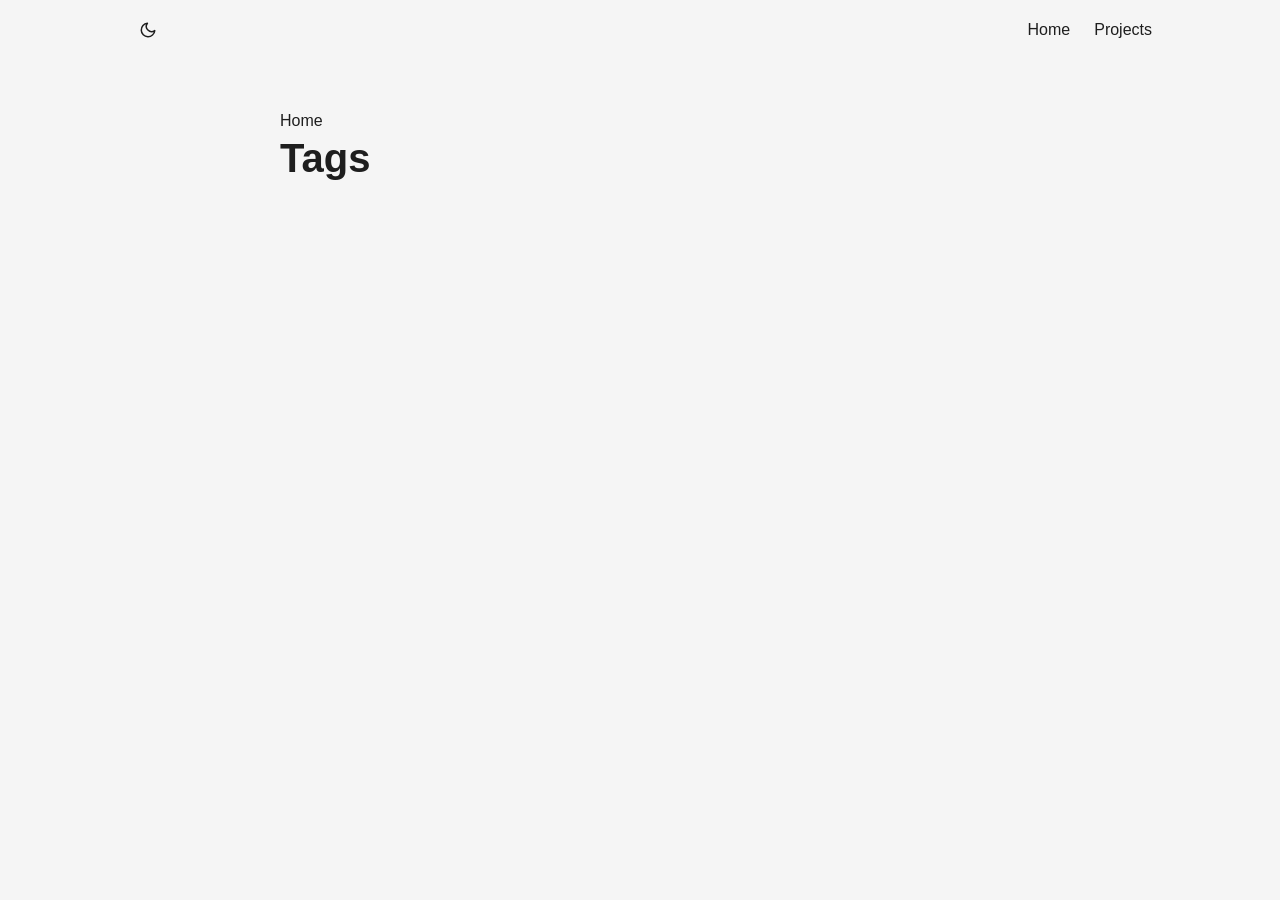
<file: tags/index.html>
<!DOCTYPE html>
<html lang="en" dir="auto">

<head><meta charset="utf-8">
<meta http-equiv="X-UA-Compatible" content="IE=edge">
<meta name="viewport" content="width=device-width, initial-scale=1, shrink-to-fit=no">
<meta name="robots" content="index, follow">
<title>Tags | </title>
<meta name="keywords" content="" />
<meta name="description" content="">
<meta name="author" content="Arda Irdep">
<link rel="canonical" href="/tags/" />
<link crossorigin="anonymous" href="/assets/css/stylesheet.min.7bfe087ae72df31787ec7a1360dd05ee246a179b51cf7a30a904b39d7f813b69.css" integrity="sha256-e/4Ieuct8xeH7HoTYN0F7iRqF5tRz3owqQSznX&#43;BO2k=" rel="preload stylesheet" as="style">
<link rel="icon" href="/images/favicon.ico">
<link rel="icon" type="image/png" sizes="16x16" href="/images/favicon-16x16.png">
<link rel="icon" type="image/png" sizes="32x32" href="/images/favicon-32x32.png">
<link rel="apple-touch-icon" href="/images/apple-touch-icon.png">
<link rel="mask-icon" href="/images/apple-touch-icon.png">
<meta name="theme-color" content="#2e2e33">
<meta name="msapplication-TileColor" content="#2e2e33">
<link rel="alternate" type="application/rss+xml" href="/tags/index.xml">
<noscript>
    <style>
        #theme-toggle,
        .top-link {
            display: none;
        }

    </style>
    <style>
        @media (prefers-color-scheme: dark) {
            :root {
                --theme: rgb(29, 30, 32);
                --entry: rgb(46, 46, 51);
                --primary: rgb(218, 218, 219);
                --secondary: rgb(155, 156, 157);
                --tertiary: rgb(65, 66, 68);
                --content: rgb(196, 196, 197);
                --hljs-bg: rgb(46, 46, 51);
                --code-bg: rgb(55, 56, 62);
                --border: rgb(51, 51, 51);
            }

            .list {
                background: var(--theme);
            }

            .list:not(.dark)::-webkit-scrollbar-track {
                background: 0 0;
            }

            .list:not(.dark)::-webkit-scrollbar-thumb {
                border-color: var(--theme);
            }
        }

    </style>
</noscript>
</head>

<body class="list" id="top">
<script>
    if (localStorage.getItem("pref-theme") === "dark") {
        document.body.classList.add('dark');
    } else if (localStorage.getItem("pref-theme") === "light") {
        document.body.classList.remove('dark')
    } else if (window.matchMedia('(prefers-color-scheme: dark)').matches) {
        document.body.classList.add('dark');
    }

</script>

<header class="header">
    <nav class="nav">
        <div class="logo">
            <span class="logo-switches">
                <button id="theme-toggle" accesskey="t" title="(Alt + T)">
                    <svg id="moon" xmlns="http://www.w3.org/2000/svg" width="24" height="24" viewBox="0 0 24 24"
                        fill="none" stroke="currentColor" stroke-width="2" stroke-linecap="round"
                        stroke-linejoin="round">
                        <path d="M21 12.79A9 9 0 1 1 11.21 3 7 7 0 0 0 21 12.79z"></path>
                    </svg>
                    <svg id="sun" xmlns="http://www.w3.org/2000/svg" width="24" height="24" viewBox="0 0 24 24"
                        fill="none" stroke="currentColor" stroke-width="2" stroke-linecap="round"
                        stroke-linejoin="round">
                        <circle cx="12" cy="12" r="5"></circle>
                        <line x1="12" y1="1" x2="12" y2="3"></line>
                        <line x1="12" y1="21" x2="12" y2="23"></line>
                        <line x1="4.22" y1="4.22" x2="5.64" y2="5.64"></line>
                        <line x1="18.36" y1="18.36" x2="19.78" y2="19.78"></line>
                        <line x1="1" y1="12" x2="3" y2="12"></line>
                        <line x1="21" y1="12" x2="23" y2="12"></line>
                        <line x1="4.22" y1="19.78" x2="5.64" y2="18.36"></line>
                        <line x1="18.36" y1="5.64" x2="19.78" y2="4.22"></line>
                    </svg>
                </button>
            </span>
        </div>
        <ul id="menu">
            <li>
                <a href="/" title="Home"><span>Home</span></a>
            </li>
            <li>
                <a href="/projects/" title="Projects">
                    <span>Projects</span>
                </a>
            </li>
        </ul>
    </nav>
</header>
<main class="main"> 
<header class="page-header"><div class="breadcrumbs"><a href="">Home</a></div>
  <h1>Tags</h1>
</header>
    </main>
    
<footer class="footer">
    <span>
      
</footer>
<a href="#top" aria-label="go to top" title="Go to Top (Alt + G)" class="top-link" id="top-link" accesskey="g">
    <svg xmlns="http://www.w3.org/2000/svg" viewBox="0 0 12 6" fill="currentColor">
        <path d="M12 6H0l6-6z" />
    </svg>
</a>


<script>
    let menu = document.getElementById('menu')
    if (menu) {
        menu.scrollLeft = localStorage.getItem("menu-scroll-position");
        menu.onscroll = function () {
            localStorage.setItem("menu-scroll-position", menu.scrollLeft);
        }
    }

    document.querySelectorAll('a[href^="#"]').forEach(anchor => {
        anchor.addEventListener("click", function (e) {
            e.preventDefault();
            var id = this.getAttribute("href").substr(1);
            if (!window.matchMedia('(prefers-reduced-motion: reduce)').matches) {
                document.querySelector(`[id='${decodeURIComponent(id)}']`).scrollIntoView({
                    behavior: "smooth"
                });
            } else {
                document.querySelector(`[id='${decodeURIComponent(id)}']`).scrollIntoView();
            }
            if (id === "top") {
                history.replaceState(null, null, " ");
            } else {
                history.pushState(null, null, `#${id}`);
            }
        });
    });

</script>
<script>
    var mybutton = document.getElementById("top-link");
    window.onscroll = function () {
        if (document.body.scrollTop > 800 || document.documentElement.scrollTop > 800) {
            mybutton.style.visibility = "visible";
            mybutton.style.opacity = "1";
        } else {
            mybutton.style.visibility = "hidden";
            mybutton.style.opacity = "0";
        }
    };

</script>
<script>
    document.getElementById("theme-toggle").addEventListener("click", () => {
        if (document.body.className.includes("dark")) {
            document.body.classList.remove('dark');
            localStorage.setItem("pref-theme", 'light');
        } else {
            document.body.classList.add('dark');
            localStorage.setItem("pref-theme", 'dark');
        }
    })

</script>
</body>

</html>
</file>
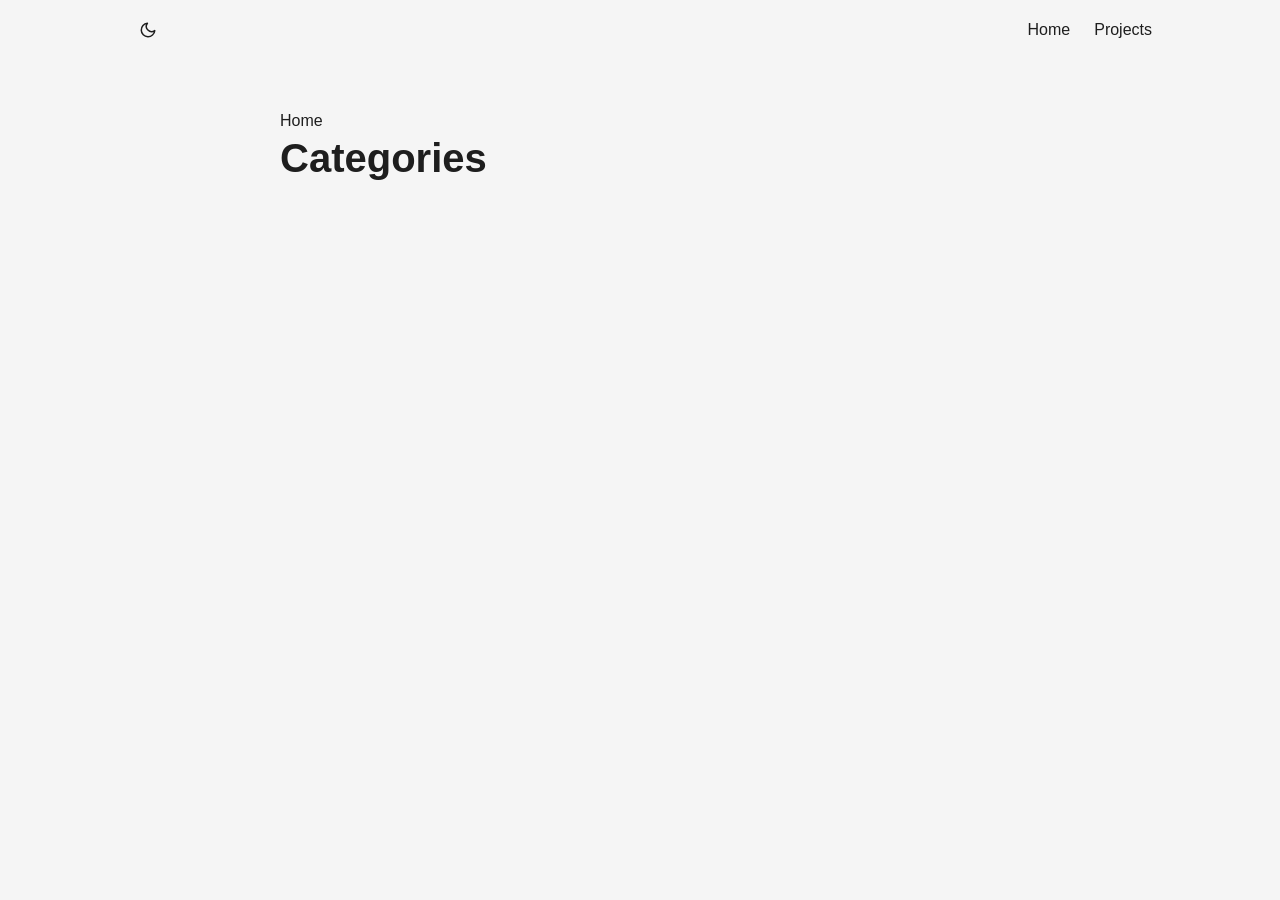
<file: categories/page/1/index.html>
<!DOCTYPE html>
<html lang="en">
  <head>
    <title>/categories/</title>
    <link rel="canonical" href="/categories/">
    <meta name="robots" content="noindex">
    <meta charset="utf-8">
    <meta http-equiv="refresh" content="0; url=/categories/">
  </head>
</html>
</file>
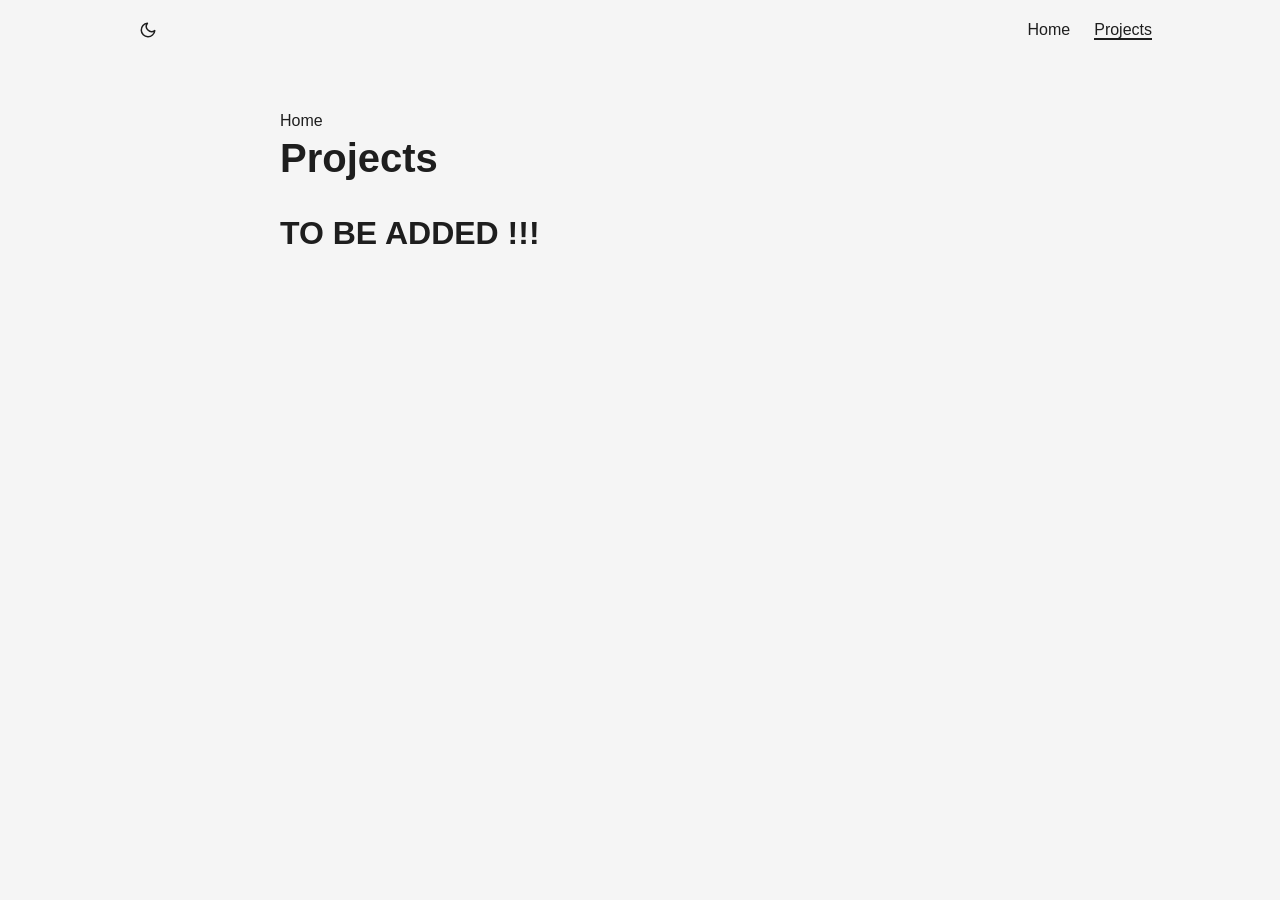
<file: projects/page/1/index.html>
<!DOCTYPE html>
<html lang="en">
  <head>
    <title>/projects/</title>
    <link rel="canonical" href="/projects/">
    <meta name="robots" content="noindex">
    <meta charset="utf-8">
    <meta http-equiv="refresh" content="0; url=/projects/">
  </head>
</html>
</file>
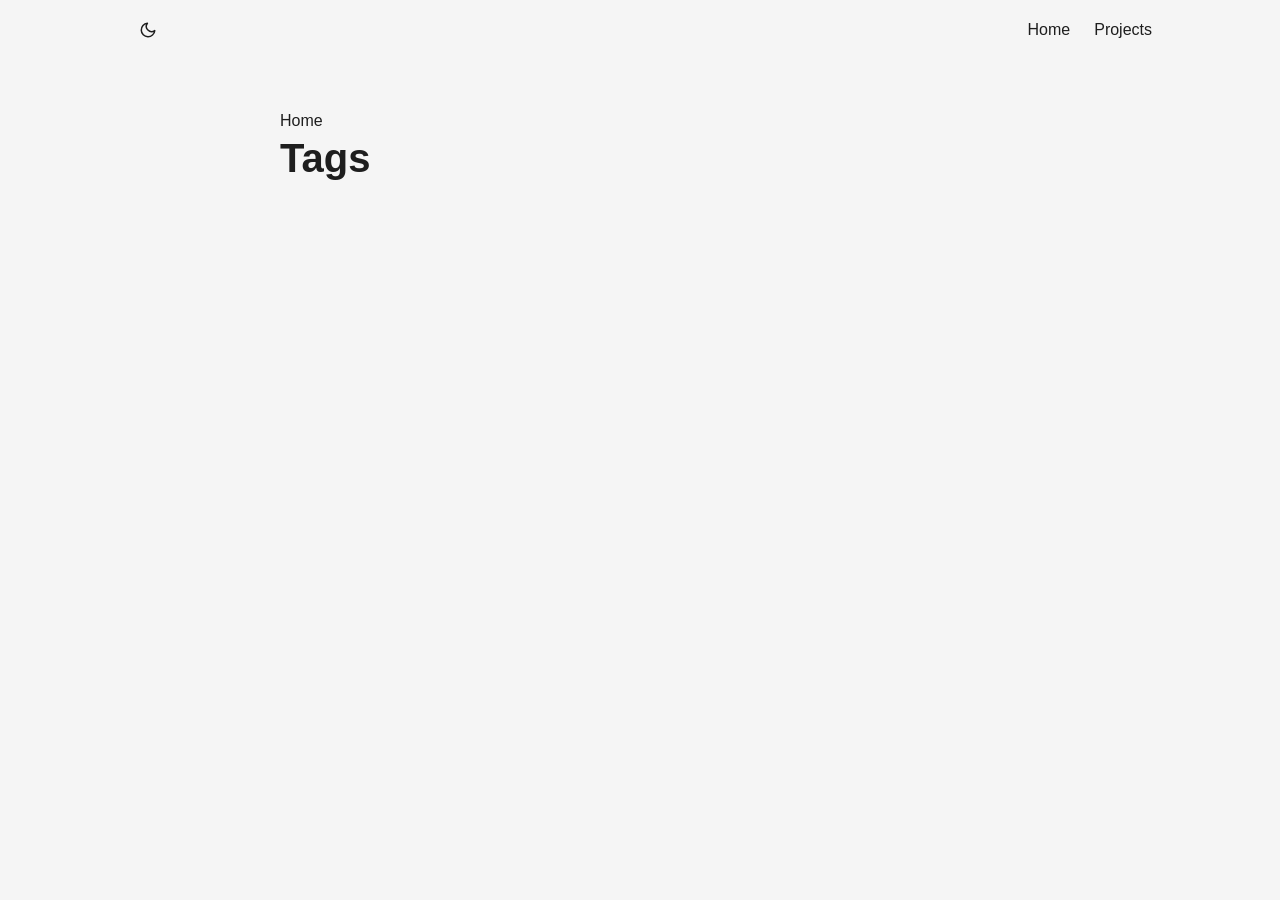
<file: tags/page/1/index.html>
<!DOCTYPE html>
<html lang="en">
  <head>
    <title>/tags/</title>
    <link rel="canonical" href="/tags/">
    <meta name="robots" content="noindex">
    <meta charset="utf-8">
    <meta http-equiv="refresh" content="0; url=/tags/">
  </head>
</html>
</file>
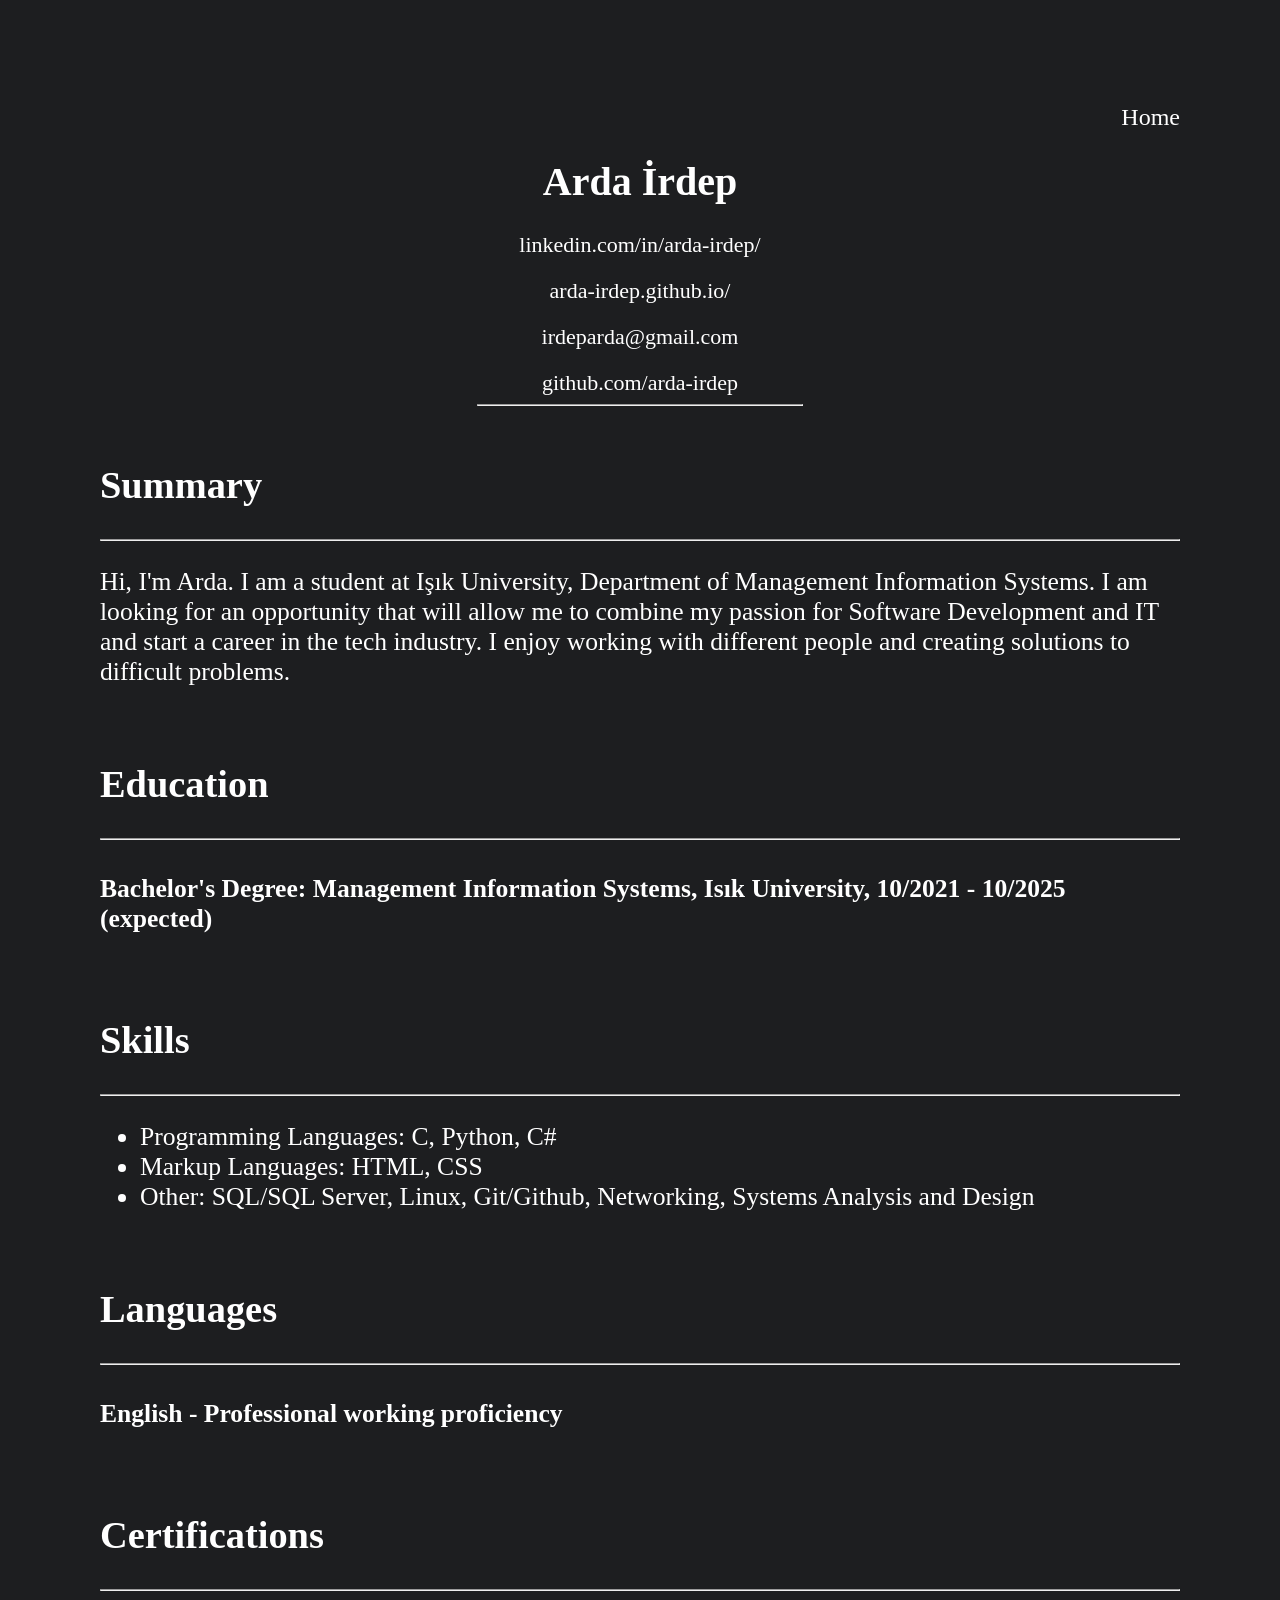
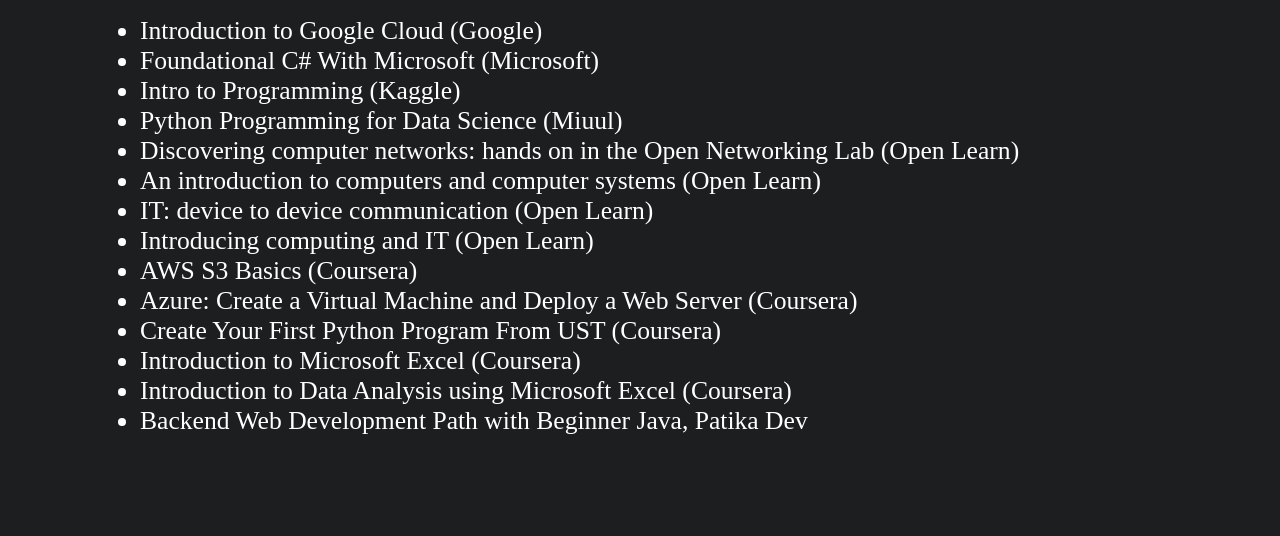
<file: about/about.html>
<!DOCTYPE html>
<html>
<head>
    <meta charset="UTF-8">
    <meta http-equiv="X-UA-Compatible" content="IE=edge">
    <meta name="viewport" content="width=device-width, initial-scale=1.0">
    <link rel="stylesheet" href="about.css">
    <title>About</title>
</head>
<body>
    <header class="navbar">
        <nav>
            <ul>
                <li id="home_nav"><a href="../index.html">Home</a></li>

            </ul>
        </nav>
    </header>

    <h1 id="fullname">Arda İrdep</h1>

    <div class="links">
        <a href="https://www.linkedin.com/in/arda-irdep/">linkedin.com/in/arda-irdep/</a>
        <a href="https://arda-irdep.github.io/">arda-irdep.github.io/</a>
        <a href="mailto:irdeparda@gmail.com">irdeparda@gmail.com</a>
        <a href="https://github.com/arda-irdep">github.com/arda-irdep</a>
    </div>

    <hr id="top-hr">
    <br>
    
    <div class="summary">
        <h2>Summary</h2>
        <hr>

        <p>
            Hi, I'm Arda. I am a student at Işık University, Department of Management Information Systems. I am looking for an opportunity that will allow me to combine my passion for Software Development and IT and start a career in the tech industry. I enjoy working with different people and creating solutions to difficult problems.
        </p>
    </div>

    <br>

    <div class="education">
        <h2>Education</h2>
        <hr>

        <h4>Bachelor's Degree: Management Information Systems, Isık University, 10/2021 - 10/2025 (expected)</h4>
    </div>

    <br>

    <div class="skills">
        <h2>Skills</h2>
        <hr>

        <ul>
            <li>Programming Languages: C, Python, C#</li>
            <li>Markup Languages: HTML, CSS</li>
            <li>Other: SQL/SQL Server, Linux, Git/Github, Networking, Systems Analysis and Design</li>
        </ul>
    </div>

    <br>

    <div class="languages">
        <h2>Languages</h2>
        <hr>

       <h4>English - Professional working proficiency</h4>
    </div>

    <br>

    <div class="certifications">
        <h2>Certifications</h2>
        <hr>
        <ul>
            <li>Introduction to Google Cloud (Google) </li>
            <li>Foundational C# With Microsoft (Microsoft) </li>
            <li>Intro to Programming (Kaggle) </li>
            <li>Python Programming for Data Science (Miuul) </li>
            <li>Discovering computer networks: hands on in the Open Networking Lab (Open Learn) </li>
            <li>An introduction to computers and computer systems (Open Learn) </li>
            <li>IT: device to device communication (Open Learn) </li>
            <li>Introducing computing and IT (Open Learn) </li>
            <li>AWS S3 Basics (Coursera) </li>
            <li>Azure: Create a Virtual Machine and Deploy a Web Server (Coursera) </li>
            <li>Create Your First Python Program From UST (Coursera) </li>
            <li>Introduction to Microsoft Excel (Coursera) </li>
            <li>Introduction to Data Analysis using Microsoft Excel (Coursera) </li>
            <li>Backend Web Development Path with Beginner Java, Patika Dev</li>
        </ul>
    </div>

    
</body>
</html>
</file>
<file: style.css>
:root {
            /* Nord Color Palette */
            --nord0: #2E3440;  /* Polar Night - Darkest */
            --nord1: #3B4252;
            --nord2: #434C5E;
            --nord3: #4C566A;  /* Polar Night - Lightest */
            --nord4: #D8DEE9;  /* Snow Storm - Lightest */
            --nord5: #E5E9F0;
            --nord6: #ECEFF4;  /* Snow Storm - Darkest */
            --nord7: #8FBCBB;  /* Frost - Turquoise */
            --nord8: #88C0D0;  /* Frost - Light Blue */
            --nord9: #81A1C1;  /* Frost - Blue */
            --nord10: #5E81AC; /* Frost - Dark Blue */
            --nord11: #BF616A; /* Aurora - Red */
            --nord12: #D08770; /* Aurora - Orange */
            --nord13: #EBCB8B; /* Aurora - Yellow */
            --nord14: #A3BE8C; /* Aurora - Green */
            --nord15: #B48EAD; /* Aurora - Purple */
            
            /* Light Theme Variables */
            --bg: var(--nord6);
            --text: var(--nord0);
            --text-light: var(--nord3);
            --primary: var(--nord10);
            --secondary: var(--nord7);
            --accent: var(--nord14);
            --card-bg: var(--nord5);
            --header-bg: var(--nord0);
            --footer-bg: var(--nord0);
            
            --transition: all 0.3s ease;
            --border-radius: 8px;
            --card-shadow: 0 4px 6px rgba(0, 0, 0, 0.05);
            --hover-shadow: 0 6px 12px rgba(0, 0, 0, 0.1);
        }
        
        /* Dark Theme Variables */
        body.dark-mode {
            --bg: var(--nord0);
            --text: var(--nord6);
            --text-light: var(--nord4);
            --card-bg: var(--nord1);
            --header-bg: var(--nord2);
            --footer-bg: var(--nord2);
        }
        
        * {
            margin: 0;
            padding: 0;
            box-sizing: border-box;
        }
        
        body {
            font-family: -apple-system, BlinkMacSystemFont, 'Segoe UI', Roboto, Oxygen, Ubuntu, Cantarell, sans-serif;
            line-height: 1.6;
            color: var(--text);
            background-color: var(--bg);
            scroll-behavior: smooth;
            transition: background-color 0.3s ease, color 0.3s ease;
        }
        
        h1, h2, h3, h4, h5 {
            font-weight: 600;
            margin-bottom: 1rem;
            color: var(--text);
        }
        
        a {
            text-decoration: none;
            color: var(--primary);
            transition: var(--transition);
        }
        
        a:hover {
            color: var(--nord9);
        }
        
        .container {
            width: 100%;
            max-width: 1200px;
            margin: 0 auto;
            padding: 0 1.5rem;
        }
        
        .section {
            padding: 5rem 0;
        }
        
        .section-title {
            text-align: center;
            margin-bottom: 3rem;
            position: relative;
        }
        
        .section-title::after {
            content: '';
            position: absolute;
            bottom: -10px;
            left: 50%;
            transform: translateX(-50%);
            width: 60px;
            height: 3px;
            background: var(--primary);
            border-radius: 2px;
        }
        
        /* Animation Classes */
        .fade-in {
            opacity: 0;
            transform: translateY(20px);
            transition: opacity 0.6s ease-out, transform 0.6s ease-out;
        }
        
        .fade-in.appear {
            opacity: 1;
            transform: translateY(0);
        }
        
        .slide-in-left {
            opacity: 0;
            transform: translateX(-30px);
            transition: opacity 0.6s ease-out, transform 0.6s ease-out;
        }
        
        .slide-in-left.appear {
            opacity: 1;
            transform: translateX(0);
        }
        
        .slide-in-right {
            opacity: 0;
            transform: translateX(30px);
            transition: opacity 0.6s ease-out, transform 0.6s ease-out;
        }
        
        .slide-in-right.appear {
            opacity: 1;
            transform: translateX(0);
        }
        
        .scale-in {
            opacity: 0;
            transform: scale(0.95);
            transition: opacity 0.6s ease-out, transform 0.6s ease-out;
        }
        
        .scale-in.appear {
            opacity: 1;
            transform: scale(1);
        }
        
        .delay-1 {
            transition-delay: 0.1s;
        }
        
        .delay-2 {
            transition-delay: 0.2s;
        }
        
        .delay-3 {
            transition-delay: 0.3s;
        }
        
        /* Header Styles */
        header {
            background-color: var(--header-bg);
            box-shadow: 0 2px 10px rgba(0, 0, 0, 0.1);
            position: fixed;
            width: 100%;
            top: 0;
            z-index: 1000;
            transition: background-color 0.3s ease;
        }
        
        .navbar {
            display: flex;
            justify-content: space-between;
            align-items: center;
            padding: 1.5rem 0;
        }
        
        .logo {
            font-size: 1.5rem;
            font-weight: 700;
            color: var(--nord6);
        }
        
        .nav-links {
            display: flex;
            list-style: none;
        }
        
        .nav-links li {
            margin-left: 2rem;
        }
        
        .nav-links a {
            color: var(--nord6);
            font-weight: 500;
            position: relative;
        }
        
        .nav-links a::after {
            content: '';
            position: absolute;
            bottom: -5px;
            left: 0;
            width: 0;
            height: 2px;
            background: var(--nord8);
            transition: var(--transition);
        }
        
        .nav-links a:hover::after {
            width: 100%;
        }
        
        .hamburger {
            display: none;
            cursor: pointer;
            color: var(--nord6);
            margin-left: 1rem;
        }
        
        /* Dark Mode Toggle */
        .theme-toggle {
            background: transparent;
            border: none;
            color: var(--nord6);
            cursor: pointer;
            font-size: 1.2rem;
            width: 40px;
            height: 40px;
            border-radius: 50%;
            display: flex;
            align-items: center;
            justify-content: center;
            transition: var(--transition);
            margin-left: 1rem;
        }
        
        .theme-toggle:hover {
            background: rgba(255, 255, 255, 0.1);
            transform: rotate(20deg);
        }
        
        .nav-controls {
            display: flex;
            align-items: center;
        }
        
        /* Hero Section */
        .hero {
            background: linear-gradient(135deg, var(--nord0) 0%, var(--nord2) 100%);
            color: var(--nord6);
            padding: 10rem 0 5rem;
            margin-top: 60px;
        }
        
        .hero-content {
            display: flex;
            flex-direction: column;
            align-items: center;
            text-align: center;
        }
        
        .profile-image {
            width: 150px;
            height: 150px;
            border-radius: 50%;
            background: linear-gradient(45deg, var(--nord9), var(--nord7));
            display: flex;
            justify-content: center;
            align-items: center;
            margin-bottom: 1.5rem;
            font-size: 4rem;
            color: var(--nord6);
            animation: pulse 2s infinite;
        }
        
        @keyframes pulse {
            0% { transform: scale(1); }
            50% { transform: scale(1.05); }
            100% { transform: scale(1); }
        }
        
        .hero h1 {
            font-size: 3rem;
            margin-bottom: 0.5rem;
            color: var(--nord6);
        }
        
        .contact-info {
            display: flex;
            gap: 2rem;
            margin-bottom: 2rem;
            flex-wrap: wrap;
            justify-content: center;
        }
        
        .contact-item {
            display: flex;
            align-items: center;
            gap: 0.5rem;
            color: var(--nord5);
        }
        
        .social-links {
            display: flex;
            gap: 1.5rem;
            margin-top: 1rem;
        }
        
        .social-links a {
            display: inline-flex;
            justify-content: center;
            align-items: center;
            width: 40px;
            height: 40px;
            border-radius: 50%;
            background: rgba(255, 255, 255, 0.1);
            color: var(--nord6);
            transition: var(--transition);
        }
        
        .social-links a:hover {
            background: var(--primary);
            transform: translateY(-3px);
        }
        
        /* About Section */
        .about {
            background-color: var(--bg);
        }
        
        .about-content {
            display: flex;
            gap: 3rem;
            align-items: center;
        }
        
        .about-text {
            flex: 1;
        }
        
        .about-text p {
            margin-bottom: 1rem;
            color: var(--text-light);
        }
        
        .about-image {
            flex: 1;
            background: linear-gradient(45deg, var(--nord9), var(--nord7));
            border-radius: var(--border-radius);
            height: 350px;
            display: flex;
            justify-content: center;
            align-items: center;
            color: var(--nord6);
            font-size: 5rem;
        }
        
        /* Certifications */
        .certifications-grid {
            display: grid;
            grid-template-columns: repeat(auto-fill, minmax(300px, 1fr));
            gap: 1.5rem;
        }
        
        .cert-card {
            background: var(--card-bg);
            border-radius: var(--border-radius);
            padding: 1.5rem;
            box-shadow: var(--card-shadow);
            transition: var(--transition);
            border-left: 4px solid var(--primary);
        }
        
        .cert-card:hover {
            transform: translateY(-5px);
            box-shadow: var(--hover-shadow);
        }
        
        .cert-card h3 {
            font-size: 1.1rem;
            margin-bottom: 0.5rem;
        }
        
        .cert-card p {
            color: var(--text-light);
            font-size: 0.9rem;
        }
        
        /* Projects */
        .projects-grid {
            display: grid;
            grid-template-columns: repeat(auto-fill, minmax(350px, 1fr));
            gap: 2rem;
        }
        
        .project-card {
            background: var(--card-bg);
            border-radius: var(--border-radius);
            overflow: hidden;
            box-shadow: var(--card-shadow);
            transition: var(--transition);
        }
        
        .project-card:hover {
            transform: translateY(-5px);
            box-shadow: var(--hover-shadow);
        }
        
        .project-image {
            height: 200px;
            background: linear-gradient(45deg, var(--nord9), var(--nord7));
            display: flex;
            justify-content: center;
            align-items: center;
            color: var(--nord6);
            font-size: 3rem;
        }
        
        .project-content {
            padding: 1.5rem;
        }
        
        .project-content h3 {
            font-size: 1.3rem;
            margin-bottom: 0.75rem;
        }
        
        .project-content p {
            color: var(--text-light);
            margin-bottom: 1.25rem;
        }
        
        .project-link {
            display: inline-flex;
            align-items: center;
            gap: 0.5rem;
            background: var(--primary);
            color: var(--nord6);
            padding: 0.5rem 1.25rem;
            border-radius: var(--border-radius);
            font-weight: 500;
            transition: var(--transition);
        }
        
        .project-link:hover {
            background: var(--nord9);
            transform: translateY(-2px);
        }
        
        /* Timeline Styles */
        .timeline {
            position: relative;
            max-width: 800px;
            margin: 0 auto;
        }
        
        .timeline::after {
            content: '';
            position: absolute;
            width: 4px;
            background-color: var(--nord4);
            top: 0;
            bottom: 0;
            left: 50%;
            margin-left: -2px;
        }
        
        .timeline-item {
            padding: 1.5rem 2rem;
            position: relative;
            width: 50%;
            box-sizing: border-box;
        }
        
        .timeline-item::after {
            content: '';
            position: absolute;
            width: 20px;
            height: 20px;
            background-color: var(--card-bg);
            border: 4px solid var(--primary);
            top: 25px;
            border-radius: 50%;
            z-index: 1;
        }
        
        .left {
            left: 0;
        }
        
        .right {
            left: 50%;
        }
        
        .left::after {
            right: -12px;
        }
        
        .right::after {
            left: -12px;
        }
        
        .timeline-content {
            background: var(--card-bg);
            padding: 1.5rem;
            border-radius: var(--border-radius);
            box-shadow: var(--card-shadow);
        }
        
        .timeline-content h3 {
            color: var(--primary);
            margin-bottom: 0.5rem;
        }
        
        .timeline-date {
            display: block;
            font-weight: 500;
            color: var(--text-light);
            margin-bottom: 0.75rem;
        }
        
        /* Skills */
        .skills-container {
            display: flex;
            flex-wrap: wrap;
            gap: 1rem;
            justify-content: center;
            max-width: 800px;
            margin: 0 auto;
        }
        
        .skill-tag {
            background: var(--card-bg);
            padding: 0.75rem 1.5rem;
            border-radius: 30px;
            font-weight: 500;
            box-shadow: var(--card-shadow);
            transition: var(--transition);
        }
        
        .skill-tag:hover {
            background: var(--primary);
            color: var(--nord6);
            transform: translateY(-3px);
        }
        
        /* Contact */
        .contact {
            background: var(--bg);
            color: var(--text);
            text-align: center;
        }
        
        .contact .section-title::after {
            background: var(--primary);
        }
        
        .contact-info-card {
            background: var(--card-bg);
            padding: 2rem;
            border-radius: var(--border-radius);
            max-width: 600px;
            margin: 0 auto;
            box-shadow: var(--card-shadow);
        }
        
        .contact-details {
            display: flex;
            justify-content: center;
            gap: 2rem;
            margin: 2rem 0;
            flex-wrap: wrap;
        }
        
        .contact-item-large {
            display: flex;
            flex-direction: column;
            align-items: center;
            gap: 0.5rem;
        }
        
        .contact-item-large i {
            font-size: 1.5rem;
            color: var(--primary);
        }
        
        /* Footer */
        footer {
            background: var(--footer-bg);
            color: var(--nord6);
            text-align: center;
            padding: 2rem 0;
            transition: background-color 0.3s ease;
        }
        
        /* Responsive Styles */
        @media (max-width: 992px) {
            .about-content {
                flex-direction: column;
            }
            
            .timeline::after {
                left: 31px;
            }
            
            .timeline-item {
                width: 100%;
                padding-left: 70px;
                padding-right: 25px;
            }
            
            .right {
                left: 0;
            }
            
            .left::after, .right::after {
                left: 18px;
            }
        }
        
        @media (max-width: 768px) {
            .hamburger {
                display: block;
            }
            
            .nav-links {
                position: fixed;
                top: 70px;
                left: -100%;
                width: 100%;
                height: calc(100vh - 70px);
                background: var(--header-bg);
                flex-direction: column;
                align-items: center;
                padding-top: 2rem;
                transition: 0.3s;
            }
            
            .nav-links.active {
                left: 0;
            }
            
            .nav-links li {
                margin: 1.5rem 0;
            }
            
            .hero h1 {
                font-size: 2.5rem;
            }
            
            .section {
                padding: 3rem 0;
            }
        }
        
        @media (max-width: 480px) {
            .contact-info {
                flex-direction: column;
                gap: 1rem;
            }
            
            .projects-grid, .certifications-grid {
                grid-template-columns: 1fr;
            }
            
            .hero {
                padding: 7rem 0 3rem;
            }
            
            .theme-toggle {
                margin-left: 0.5rem;
            }
        }
</file>
<file: assets/css/stylesheet.min.7bfe087ae72df31787ec7a1360dd05ee246a179b51cf7a30a904b39d7f813b69.css>
:root{--gap:24px;--content-gap:20px;--nav-width:1024px;--main-width:720px;--header-height:60px;--footer-height:60px;--radius:8px;--theme:rgb(255, 255, 255);--entry:rgb(255, 255, 255);--primary:rgb(30, 30, 30);--secondary:rgb(108, 108, 108);--tertiary:rgb(214, 214, 214);--content:rgb(31, 31, 31);--hljs-bg:rgb(28, 29, 33);--code-bg:rgb(245, 245, 245);--border:rgb(238, 238, 238)}.dark{--theme:rgb(29, 30, 32);--entry:rgb(46, 46, 51);--primary:rgb(218, 218, 219);--secondary:rgb(155, 156, 157);--tertiary:rgb(65, 66, 68);--content:rgb(196, 196, 197);--hljs-bg:rgb(46, 46, 51);--code-bg:rgb(55, 56, 62);--border:rgb(51, 51, 51)}.list{background:var(--code-bg)}.dark.list{background:var(--theme)}*,::after,::before{box-sizing:border-box}html{-webkit-tap-highlight-color:transparent;overflow-y:scroll}a,button,body,h1,h2,h3,h4,h5,h6{color:var(--primary)}body{font-family:-apple-system,BlinkMacSystemFont,segoe ui,Roboto,Oxygen,Ubuntu,Cantarell,open sans,helvetica neue,sans-serif;font-size:18px;line-height:1.6;word-break:break-word;background:var(--theme)}article,aside,figcaption,figure,footer,header,hgroup,main,nav,section,table{display:block}h1,h2,h3,h4,h5,h6{line-height:1.2}h1,h2,h3,h4,h5,h6,p{margin-top:0;margin-bottom:0}ul{padding:0}a{text-decoration:none}body,figure,ul{margin:0}table{width:100%;border-collapse:collapse;border-spacing:0;overflow-x:auto;word-break:keep-all}button,input,textarea{padding:0;font:inherit;background:0 0;border:0}input,textarea{outline:0}button,input[type=button],input[type=submit]{cursor:pointer}input:-webkit-autofill,textarea:-webkit-autofill{box-shadow:0 0 0 50px var(--theme)inset}img{display:block;max-width:100%}::-webkit-scrollbar-track{background:0 0}.list:not(.dark)::-webkit-scrollbar-track{background:var(--code-bg)}::-webkit-scrollbar-thumb{background:var(--tertiary);border:5px solid var(--theme);border-radius:var(--radius)}.list:not(.dark)::-webkit-scrollbar-thumb{border:5px solid var(--code-bg)}::-webkit-scrollbar-thumb:hover{background:var(--secondary)}.not-found{position:absolute;left:0;right:0;display:flex;align-items:center;justify-content:center;height:80%;font-size:160px;font-weight:700}.archive-posts{width:100%;font-size:16px}.archive-year{margin-top:40px}.archive-year:not(:last-of-type){border-bottom:2px solid var(--border)}.archive-month{display:flex;align-items:flex-start;padding:10px 0}.archive-month-header{margin:25px 0;width:200px}.archive-month:not(:last-of-type){border-bottom:1px solid var(--border)}.archive-entry{position:relative;padding:5px;margin:10px 0}.archive-entry-title{margin:5px 0;font-weight:400}.archive-count,.archive-meta{color:var(--secondary);font-size:14px}.footer,.top-link{font-size:12px;color:var(--secondary)}.footer{max-width:calc(var(--main-width) + var(--gap) * 2);margin:auto;padding:calc((var(--footer-height) - var(--gap))/2)var(--gap);text-align:center;line-height:24px}.footer span{margin-inline-start:1px;margin-inline-end:1px}.footer span:last-child{white-space:nowrap}.footer a{color:inherit;border-bottom:1px solid var(--secondary)}.footer a:hover{border-bottom:1px solid var(--primary)}.top-link{visibility:hidden;position:fixed;bottom:60px;right:30px;z-index:99;background:var(--tertiary);width:42px;height:42px;padding:12px;border-radius:64px;transition:visibility .5s,opacity .8s linear}.top-link,.top-link svg{filter:drop-shadow(0 0 0 var(--theme))}.footer a:hover,.top-link:hover{color:var(--primary)}.top-link:focus,#theme-toggle:focus{outline:0}.nav{display:flex;flex-wrap:wrap;justify-content:space-between;max-width:calc(var(--nav-width) + var(--gap) * 2);margin-inline-start:auto;margin-inline-end:auto;line-height:var(--header-height)}.nav a{display:block}.logo,#menu{display:flex;margin:auto var(--gap)}.logo{flex-wrap:inherit}.logo a{font-size:24px;font-weight:700}.logo a img{display:inline;vertical-align:middle;pointer-events:none;transform:translate(0,-10%);border-radius:6px;margin-inline-end:8px}#theme-toggle svg{height:18px}button#theme-toggle{font-size:26px;margin:auto 4px}body.dark #moon{vertical-align:middle;display:none}body:not(.dark) #sun{display:none}#menu{list-style:none;word-break:keep-all;overflow-x:auto;white-space:nowrap}#menu li+li{margin-inline-start:var(--gap)}#menu a{font-size:16px}#menu .active{font-weight:500;border-bottom:2px solid}.lang-switch li,.lang-switch ul,.logo-switches{display:inline-flex;margin:auto 4px}.lang-switch{display:flex;flex-wrap:inherit}.lang-switch a{margin:auto 3px;font-size:16px;font-weight:500}.logo-switches{flex-wrap:inherit}.main{position:relative;min-height:calc(100vh - var(--header-height) - var(--footer-height));max-width:calc(var(--main-width) + var(--gap) * 2);margin:auto;padding:var(--gap)}.page-header h1{font-size:40px}.pagination{display:flex}.pagination a{color:var(--theme);font-size:13px;line-height:36px;background:var(--primary);border-radius:calc(36px/2);padding:0 16px}.pagination .next{margin-inline-start:auto}.social-icons{padding:12px 0}.social-icons a:not(:last-of-type){margin-inline-end:12px}.social-icons a svg{height:26px;width:26px}code{direction:ltr}div.highlight,pre{position:relative}.copy-code{display:none;position:absolute;top:4px;right:4px;color:rgba(255,255,255,.8);background:rgba(78,78,78,.8);border-radius:var(--radius);padding:0 5px;font-size:14px;user-select:none}div.highlight:hover .copy-code,pre:hover .copy-code{display:block}.first-entry{position:relative;display:flex;flex-direction:column;justify-content:center;min-height:320px;margin:var(--gap)0 calc(var(--gap) * 2)}.first-entry .entry-header{overflow:hidden;display:-webkit-box;-webkit-box-orient:vertical;-webkit-line-clamp:3}.first-entry .entry-header h1{font-size:34px;line-height:1.3}.first-entry .entry-content{margin:14px 0;font-size:16px;-webkit-line-clamp:3}.first-entry .entry-content-project{margin:14px 0;font-size:16px;-webkit-line-clamp:3}.first-entry .entry-footer{font-size:14px}.home-info .entry-content{-webkit-line-clamp:unset;text-align:justify}.post-entry-project,.post-entry{position:relative;margin-bottom:var(--gap);padding:var(--gap);background:var(--entry);border-radius:var(--radius);transition:transform .1s;border:1px solid var(--border);border-color:#c3c3c3}.post-entry:active{transform:scale(.96)}.post-entry-project:active{transform:scale(.96)}.tag-entry .entry-cover{display:none}.entry-header h2{font-size:24px;line-height:1.3}.profilebox{display:flex}.profilepic{height:auto;display:inline-block;margin:8px 0;line-height:1.6;overflow:hidden;display:-webkit-box;-webkit-box-orient:vertical;-webkit-line-clamp:2}.entry-content{margin:8px 0;color:var(--secondary);font-size:14px;line-height:1.6;overflow:hidden;display:-webkit-box;-webkit-box-orient:vertical;-webkit-line-clamp:2}.entry-content-project{margin:8px 0;color:var(--secondary);font-size:16px;-webkit-box-orient:vertical;-webkit-line-clamp:2}.entry-footer{color:var(--secondary);font-size:13px}.entry-link{position:absolute;left:0;right:0;top:0;bottom:0}.entry-cover,.entry-isdraft{font-size:14px;color:var(--secondary)}.entry-cover{margin-bottom:var(--gap);text-align:center}.entry-cover img{border-radius:var(--radius);pointer-events:none;width:100%;height:auto}.entry-cover a{color:var(--secondary);box-shadow:0 1px 0 var(--primary)}.page-header,.post-header{margin:24px auto var(--content-gap)}.post-title{margin-bottom:2px;font-size:40px}.post-description{margin-top:10px;margin-bottom:5px;text-align:justify}.post-meta,.breadcrumbs{color:var(--secondary);font-size:14px;display:flex;flex-wrap:wrap}.post-meta .i18n_list li{display:inline-flex;list-style:none;margin:auto 3px;box-shadow:0 1px 0 var(--secondary)}.breadcrumbs a{font-size:16px}.post-content{color:var(--content)}.post-content h3,.post-content h4,.post-content h5,.post-content h6{margin:24px 0 16px}.post-content h1{margin:40px auto 32px;font-size:40px}.post-content h2{margin:32px auto 24px;font-size:32px}.post-content h3{font-size:24px}.post-content h4{font-size:16px}.post-content h5{font-size:14px}.post-content h6{font-size:12px}.post-content a,.toc a:hover{box-shadow:0 1px}.post-content a code{margin:auto 0;border-radius:0;box-shadow:0 -1px 0 var(--primary)inset}.post-content del{text-decoration:none;background:linear-gradient(to right,var(--primary) 100%,transparent 0)0/1px 1px repeat-x}.post-content dl,.post-content ol,.post-content p,.post-content figure,.post-content ul{margin-bottom:var(--content-gap);text-align:justify}.post-content ol,.post-content ul{padding-inline-start:20px}.post-content li{margin-top:5px}.post-content li p{margin-bottom:0}.post-content dl{display:flex;flex-wrap:wrap;margin:0}.post-content dt{width:25%;font-weight:700}.post-content dd{width:75%;margin-inline-start:0;padding-inline-start:10px}.post-content dd~dd,.post-content dt~dt{margin-top:10px}.post-content table{margin-bottom:32px}.post-content table th,.post-content table:not(.highlighttable,.highlight table,.gist .highlight) td{min-width:80px;padding:12px 8px;line-height:1.5;border-bottom:1px solid var(--border)}.post-content table th{font-size:14px;text-align:start}.post-content table:not(.highlighttable) td code:only-child{margin:auto 0}.post-content .highlight table{border-radius:var(--radius)}.post-content .highlight:not(table){margin:10px auto;background:var(--hljs-bg)!important;border-radius:var(--radius)}.post-content li>.highlight{margin-inline-end:0}.post-content ul pre{margin-inline-start:calc(var(--gap) * -2)}.post-content .highlight pre{margin:0}.post-content .highlighttable{table-layout:fixed}.post-content .highlighttable td:first-child{width:40px}.post-content .highlighttable td .linenodiv{padding-inline-end:0!important}.post-content .highlighttable td .highlight,.post-content .highlighttable td .linenodiv pre{margin-bottom:0}.post-content .highlighttable td .highlight pre code::-webkit-scrollbar{display:none}.post-content code{margin:auto 4px;padding:4px 6px;font-size:.78em;line-height:1.5;background:var(--code-bg);border-radius:2px}.post-content pre code{display:block;margin:auto 0;padding:10px;color:#d5d5d6;background:var(--hljs-bg)!important;border-radius:var(--radius);overflow-x:auto;word-break:break-all}.post-content blockquote{margin:20px 0;padding:0 14px;border-inline-start:3px solid var(--primary)}.post-content hr{margin:30px 0;height:2px;background:var(--tertiary);border-top:0;border-bottom:0}.post-content iframe{max-width:100%}.post-content img{border-radius:4px;margin:1rem 0}.post-content img[src*="#center"]{margin:1rem auto}.post-content figure.align-center{text-align:center}.post-content figure>figcaption{color:var(--primary);font-size:16px;font-weight:700;margin:8px 0 16px}.post-content figure>figcaption>p{color:var(--secondary);font-size:14px;font-weight:400}.toc{margin:0 2px 40px;border:1px solid var(--border);background:var(--code-bg);border-radius:var(--radius);padding:.4em}.dark .toc{background:var(--entry)}.toc details summary{cursor:zoom-in;margin-inline-start:20px}.toc details[open] summary{cursor:zoom-out}.toc .details{display:inline;font-weight:500}.toc .inner{margin:0 20px;padding:10px 20px}.toc li ul{margin-inline-start:var(--gap)}.toc summary:focus{outline:0}.post-footer{margin-top:56px}.post-tags li{display:inline-block;margin-inline-end:3px;margin-bottom:5px}.post-tags a,.share-buttons,.paginav{border-radius:var(--radius);background:var(--code-bg);border:1px solid var(--border)}.post-tags a{display:block;padding-inline-start:14px;padding-inline-end:14px;color:var(--secondary);font-size:14px;line-height:34px;background:var(--code-bg)}.post-tags a:hover,.paginav a:hover{background:var(--border)}.share-buttons{margin:14px 0;padding-inline-start:var(--radius);display:flex;justify-content:center;overflow-x:auto}.share-buttons a{margin-top:10px}.share-buttons a:not(:last-of-type){margin-inline-end:12px}.share-buttons a svg{height:30px;width:30px;fill:currentColor;transition:transform .1s}.share-buttons svg:active{transform:scale(.96)}h1:hover .anchor,h2:hover .anchor,h3:hover .anchor,h4:hover .anchor,h5:hover .anchor,h6:hover .anchor{display:inline-flex;color:var(--secondary);margin-inline-start:8px;font-weight:500;user-select:none}.post-content :not(table) ::-webkit-scrollbar-thumb{border:2px solid var(--hljs-bg);background:#717175}.post-content :not(table) ::-webkit-scrollbar-thumb:hover{background:#a3a3a5}.gist table::-webkit-scrollbar-thumb{border:2px solid #fff;background:#adadad}.gist table::-webkit-scrollbar-thumb:hover{background:#707070}.post-content table::-webkit-scrollbar-thumb{border-width:2px}.paginav{margin:10px 0;display:flex;line-height:30px;border-radius:var(--radius)}.paginav a{padding-inline-start:14px;padding-inline-end:14px;border-radius:var(--radius)}.paginav .title{letter-spacing:1px;text-transform:uppercase;font-size:small;color:var(--secondary)}.paginav .prev,.paginav .next{width:50%}.paginav span:hover:not(.title){box-shadow:0 1px}.paginav .next{margin-inline-start:auto;text-align:right}[dir=rtl] .paginav .next{text-align:left}.buttons,.main .profile{display:flex;justify-content:center}.main .profile{align-items:center;min-height:calc(100vh - var(--header-height) - var(--footer-height) - (var(--gap) * 2));text-align:center}.profile .profile_inner h1{padding:12px 0}.profile img{display:inline-table;border-radius:50%;pointer-events:none}.buttons{flex-wrap:wrap;max-width:400px;margin:0 auto}.button{background:var(--tertiary);border-radius:var(--radius);margin:8px;padding:6px;transition:transform .1s}.button-inner{padding:0 8px}.button:active{transform:scale(.96)}.profile-description{margin:8px;color:var(--secondary);font-size:20px;line-height:1.6;display:--webkit-box;--webkit-box-orient:vertical}#searchbox input{padding:4px 10px;width:100%;color:var(--primary);font-weight:700;border:2px solid var(--tertiary);border-radius:var(--radius)}#searchbox input:focus{border-color:var(--secondary)}#searchResults li{list-style:none;border-radius:var(--radius);padding:10px;margin:10px 0;position:relative;font-weight:500}#searchResults{margin:10px 0;width:100%}#searchResults li:active{transition:transform .1s;transform:scale(.98)}#searchResults a{position:absolute;width:100%;height:100%;top:0;left:0;outline:none}#searchResults .focus{transform:scale(.98);border:2px solid var(--tertiary)}.terms-tags li{display:inline-block;margin:10px;font-weight:500}.terms-tags a{display:block;padding:3px 10px;background:var(--tertiary);border-radius:6px;transition:transform .1s}.terms-tags a:active{background:var(--tertiary);transform:scale(.96)}.hljs-comment,.hljs-quote{color:#b6b18b}.hljs-deletion,.hljs-name,.hljs-regexp,.hljs-selector-class,.hljs-selector-id,.hljs-tag,.hljs-template-variable,.hljs-variable{color:#eb3c54}.hljs-built_in,.hljs-builtin-name,.hljs-link,.hljs-literal,.hljs-meta,.hljs-number,.hljs-params,.hljs-type{color:#e7ce56}.hljs-attribute{color:#ee7c2b}.hljs-addition,.hljs-bullet,.hljs-string,.hljs-symbol{color:#4fb4d7}.hljs-section,.hljs-title{color:#78bb65}.hljs-keyword,.hljs-selector-tag{color:#b45ea4}.hljs{display:block;overflow-x:auto;background:#1c1d21;color:#c0c5ce;padding:.5em}.hljs-emphasis{font-style:italic}.hljs-strong{font-weight:700}@media screen and (max-width:768px){:root{--gap:14px}.profile img{transform:scale(.85)}.first-entry{min-height:260px}.archive-month{flex-direction:column}.archive-year{margin-top:20px}.footer{padding:calc((var(--footer-height) - var(--gap) - 10px)/2)var(--gap)}}@media screen and (min-width:768px){::-webkit-scrollbar{width:19px;height:11px}}@media screen and (max-width:900px){.list .top-link{transform:translateY(-5rem)}}@media(prefers-reduced-motion){.terms-tags a:active,.button:active,.share-buttons svg:active,.post-entry:active,.top-link,#searchResults .focus,#searchResults li:active{transform:none}}
</file>
<file: link-tree/styles.css>
body{
background-color: #1d1e20;
text-align: center;
font-size: 1.2rem;
}

/*Navbar*/

.navbar{
    display: flex;
    justify-content: right;
    position: sticky;
    top: 0;
    font-size: 1.3rem;
}

.navbar nav ul{
    padding: 0rem;
    margin: 0rem;
}

.navbar nav ul li{
    font-size: 1.5rem;
    padding-top: 2rem;
	padding-right: 2rem;
    list-style-type: none;
    display: inline-block;
}

.navbar nav ul li a{
    color: white;
    text-decoration: none;
}

.navbar nav ul li a:visited{
    color: white;
}

.navbar nav ul li a:hover{
    text-decoration: underline;
}

img{
	margin-top: 5%;
	width: 10%;
	border-radius: 50%;
}

p{
	color: white;
	font-size: 1.2rem;
}

h3{
	color: white;
}

.container{
	background-color: white;
	padding: 7px;
	margin: auto;
	margin-bottom: 20px;
	width: 50%;
	border-radius: 15px;
}

.container:hover{
  background-color: #5e81ac;
}

a{
	color: black;
	text-decoration: none;
}

svg{
	height: 18px;
	margin-right: 5px;
}
</file>
<file: about/about.css>
*{
    background-color: #1d1e20;
    color: white;
}

body{
    margin: 6.25rem;
    margin-top: 5.5rem;
}

/*Navbar*/

.navbar{
    display: flex;
    justify-content: right;
    position: sticky;
    top: 0;
    font-size: 1.3rem;
}

.navbar nav ul{
    padding: 0rem;
    margin: 0rem;
}

.navbar nav ul li{
    font-size: 1.5rem;
    padding-top: 1rem;
    list-style-type: none;
    display: inline-block;
}

.navbar nav ul li a{
    color: white;
    text-decoration: none;
}

.navbar nav ul li a:visited{
    color: white;
}

.navbar nav ul li a:hover{
    text-decoration: underline;
}

#fullname{
    font-size: 2.5rem;
    text-align: center;
}

.links{
    overflow:hidden;
    font-size: 1.375rem;
    display: flex;
    flex-direction: row;
    justify-content: center;
    gap: 1.25rem;
}

.links a{
    text-decoration: none;
}

#top-hr{
    width: 80%;
}

.summary{
    font-size: 1.6rem;
}

.education{
    font-size: 1.6rem;
}

.skills{
    font-size: 1.6rem;
}

.languages{
    font-size: 1.6rem;
}

.certifications{
    font-size: 1.6rem;
}


@media all and (max-width: 1400px){

    .links{
        text-align: center;
        flex-direction: column;
    }
}

@media all and (max-width: 1400px){

    #top-hr{
        width: 30%;
    }

}
</file>
